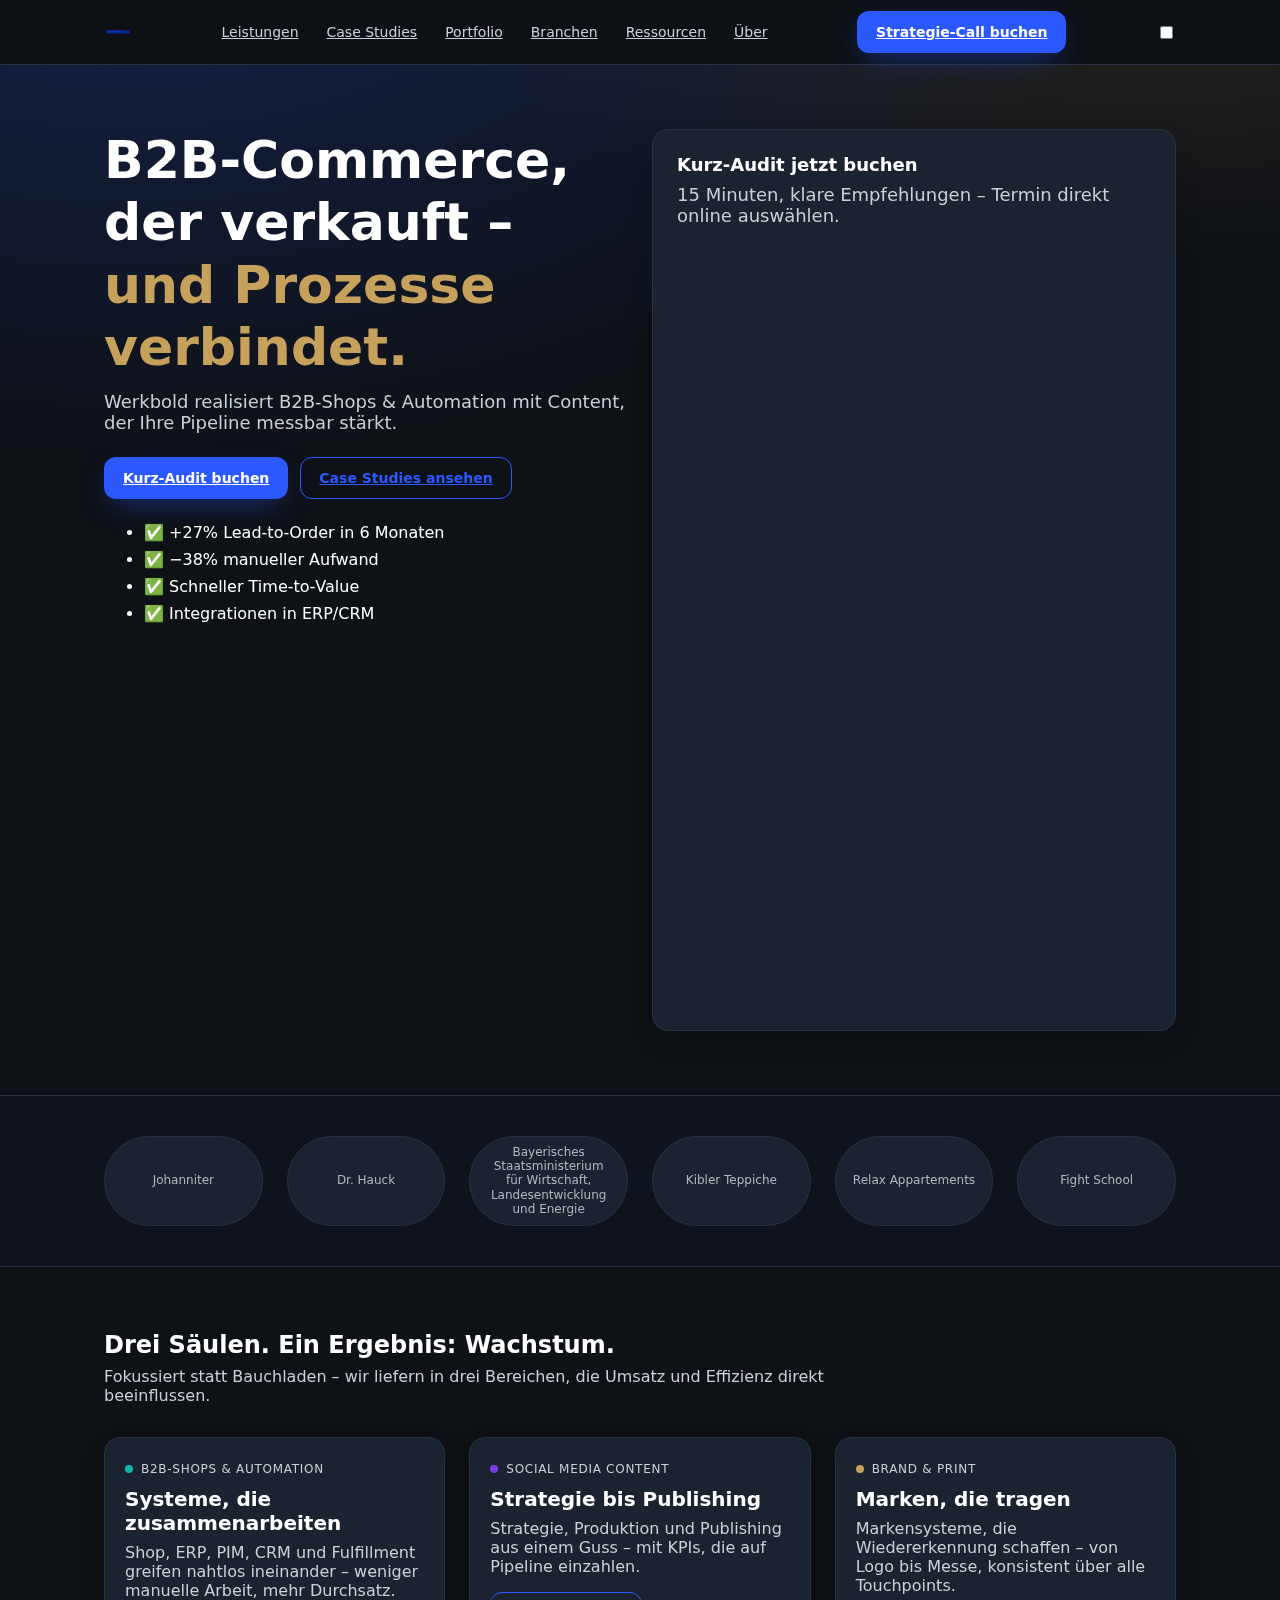
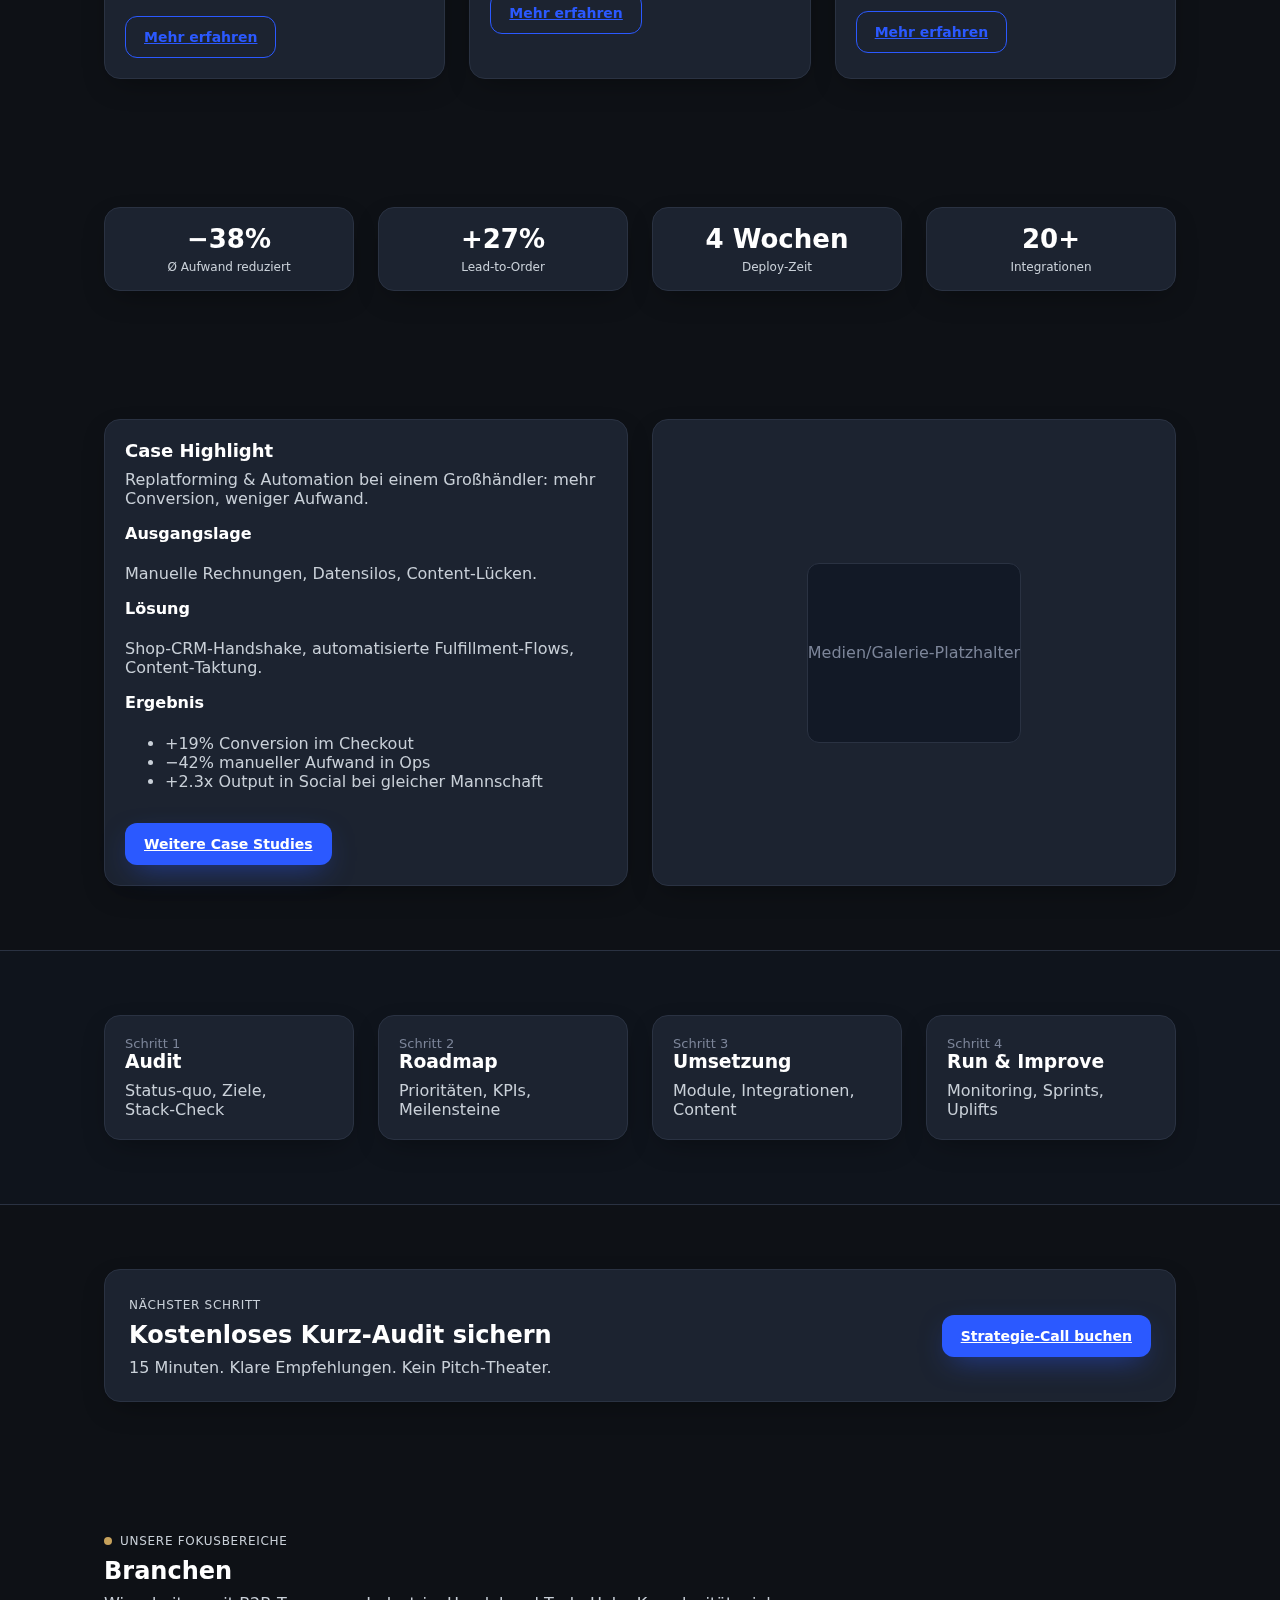
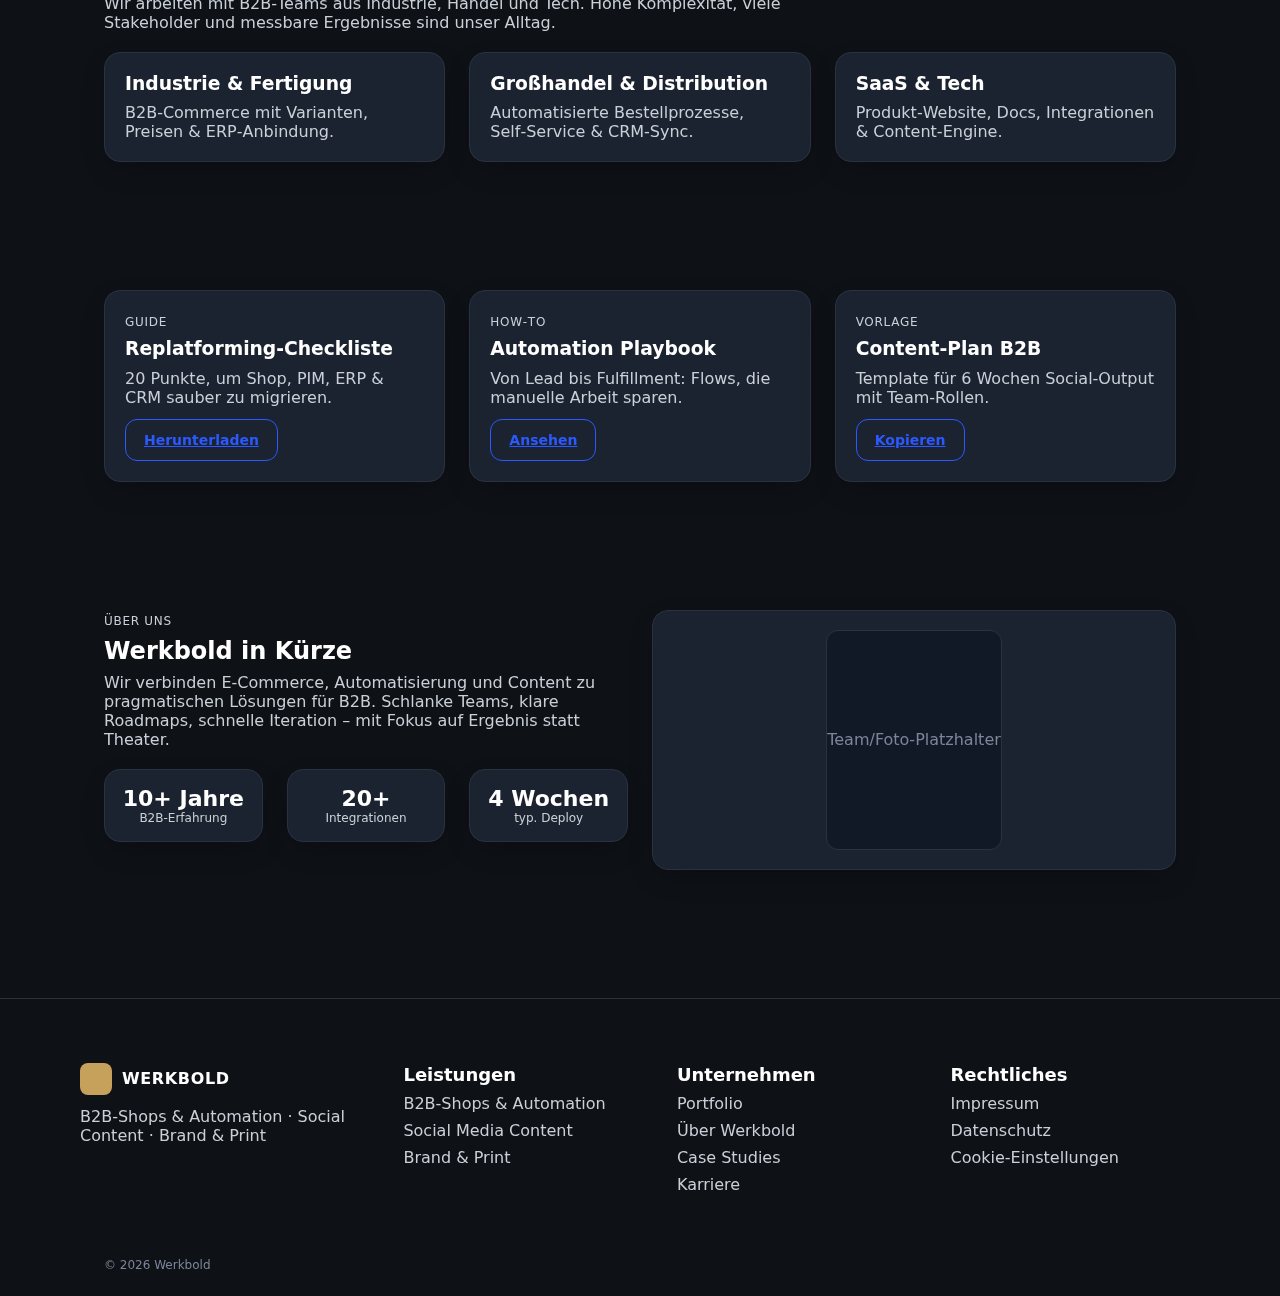
<file: index.html>
<!doctype html>
<html lang="de">
<head>
  <meta charset="utf-8">
  <meta name="viewport" content="width=device-width, initial-scale=1">
  <title>WERKBOLD — B2B‑Commerce, Automation & Content</title>
  <meta name="description" content="Werkbold realisiert B2B‑Shops, Automation und Content für anspruchsvolle B2B‑Teams.">
  <meta name="theme-color" content="#0E1116">
  <link rel="stylesheet" href="styles.css">
</head>
<body>
  <a class="skip-link" href="#main">Zum Inhalt springen</a>

  <!-- Header -->
  <header class="header">
    <div class="container nav">
      <div class="brand">
        <img class="brand-logo" src="assets/WERKBOLD-Logo.png" alt="WERKBOLD">

      
      </div>

      <nav class="nav-links" aria-label="Hauptnavigation">
        <a href="#leistungen">Leistungen</a>
        <a href="#cases">Case Studies</a>
        <a href="portfolio.html">Portfolio</a>
        <a href="#branchen">Branchen</a>
        <a href="#ressourcen">Ressourcen</a>
        <a href="#ueber">Über</a>
      </nav>

      <div class="nav-cta">
        <a class="btn btn-primary" href="#kalender" data-cal="true" target="_blank" rel="noopener">Strategie‑Call buchen</a>
      </div>

      <!-- Mobile -->
      <label class="burger" for="nav-toggle" aria-label="Menü öffnen" aria-controls="mobile-menu" aria-expanded="false">
        <span></span><span></span><span></span>
      </label>
      <input type="checkbox" id="nav-toggle" aria-hidden="true">
    </div>
    <div id="mobile-menu" class="mobile-menu">
      <div class="container">
        <a href="#leistungen">Leistungen</a>
        <a href="#cases">Case Studies</a>
        <a href="portfolio.html">Portfolio</a>
        <a href="#branchen">Branchen</a>
        <a href="#ressourcen">Ressourcen</a>
        <a href="#ueber">Über</a>
        <div class="mobile-actions">
          <a class="btn btn-primary" href="#kalender" data-cal="true" target="_blank" rel="noopener">Strategie‑Call buchen</a>
        </div>
      </div>
    </div>
  </header>

  <main id="main">
    <!-- Hero -->
    <section class="hero section">
      <div class="container grid grid-2">
        <div>
          <h1>B2B‑Commerce, der verkauft – <span style="color:var(--accent)">und Prozesse verbindet.</span></h1>
          <p style="margin-top:12px">Werkbold realisiert B2B‑Shops & Automation mit Content, der Ihre Pipeline messbar stärkt.</p>
          <div style="margin-top:24px;display:flex;gap:12px;flex-wrap:wrap">
            <a class="btn btn-primary" href="#kalender" data-cal="true" target="_blank" rel="noopener">Kurz‑Audit buchen</a>
            <a class="btn btn-ghost" href="#cases">Case Studies ansehen</a>
          </div>
          <ul style="margin-top:24px;display:grid;gap:8px;grid-template-columns:1fr">
            <li>✅ +27% Lead‑to‑Order in 6 Monaten</li>
            <li>✅ −38% manueller Aufwand</li>
            <li>✅ Schneller Time‑to‑Value</li>
            <li>✅ Integrationen in ERP/CRM</li>
          </ul>
        </div>
        
<div class="card hero-card" id="kalender"><h3 style="font-size:18px;font-weight:700">Kurz‑Audit jetzt buchen</h3><p class="subtitle">15 Minuten, klare Empfehlungen – Termin direkt online auswählen.</p><div style="margin-top:16px;overflow:hidden"><iframe title="Calendly Kurz‑Audit" src="https://calendly.com/daniel-maier-black-beetle/30min?hide_event_type_details=1&primary_color=2B59FF&locale=de" style="width:100%;height:760px;border:0;"></iframe></div></div></div></section>

    <!-- Trust bar -->
    <section class="trust section-sm">
      <div class="container grid" style="grid-template-columns:repeat(6,1fr)">
        <div class="logo-pill">Johanniter</div>
        <div class="logo-pill">Dr. Hauck</div>
        <div class="logo-pill">Bayerisches Staatsministerium für Wirtschaft, Landesentwicklung und Energie</div>
        <div class="logo-pill">Kibler Teppiche</div>
        <div class="logo-pill">Relax Appartements</div>
        <div class="logo-pill">Fight School</div>
      </div>
    </section>

    <!-- Drei Säulen -->
    <section id="leistungen" class="section">
      <div class="container">
        <h2 class="h2">Drei Säulen. Ein Ergebnis: Wachstum.</h2>
        <p class="subtitle">Fokussiert statt Bauchladen – wir liefern in drei Bereichen, die Umsatz und Effizienz direkt beeinflussen.</p>
        <div class="grid grid-3" style="margin-top:32px">
          <article class="card pillar" style="padding:20px">
            <div class="badge"><span class="dot dot-teal"></span><span>B2B‑Shops & Automation</span></div>
            <h3 style="margin-top:10px">Systeme, die zusammenarbeiten</h3>
            <p style="margin-top:8px">Shop, ERP, PIM, CRM und Fulfillment greifen nahtlos ineinander – weniger manuelle Arbeit, mehr Durchsatz.</p>
            <a class="btn btn-ghost" style="margin-top:16px" href="b2b-shops-automation.html">Mehr erfahren</a>
          </article>
          <article class="card pillar" style="padding:20px">
            <div class="badge"><span class="dot dot-violet"></span><span>Social Media Content</span></div>
            <h3 style="margin-top:10px">Strategie bis Publishing</h3>
            <p style="margin-top:8px">Strategie, Produktion und Publishing aus einem Guss – mit KPIs, die auf Pipeline einzahlen.</p>
            <a class="btn btn-ghost" style="margin-top:16px" href="social-media-content.html">Mehr erfahren</a>
          </article>
          <article class="card pillar" style="padding:20px">
            <div class="badge"><span class="dot dot-brass"></span><span>Brand & Print</span></div>
            <h3 style="margin-top:10px">Marken, die tragen</h3>
            <p style="margin-top:8px">Markensysteme, die Wiedererkennung schaffen – von Logo bis Messe, konsistent über alle Touchpoints.</p>
            <a class="btn btn-ghost" style="margin-top:16px" href="brand-und-print.html">Mehr erfahren</a>
          </article>
        </div>
      </div>
    </section>

    <!-- KPI Bar -->
    <section class="section">
      <div class="container kpi grid grid-4" style="grid-template-columns:repeat(4,1fr)">
        <div class="card">
          <div class="value">−38%</div>
          <div class="label">Ø Aufwand reduziert</div>
        </div>
        <div class="card">
          <div class="value">+27%</div>
          <div class="label">Lead‑to‑Order</div>
        </div>
        <div class="card">
          <div class="value">4 Wochen</div>
          <div class="label">Deploy‑Zeit</div>
        </div>
        <div class="card">
          <div class="value">20+</div>
          <div class="label">Integrationen</div>
        </div>
      </div>
    </section>

    <!-- Case Highlight -->
    <section id="cases" class="section">
      <div class="container grid grid-2">
        <div class="card" style="padding:20px">
          <h3 style="font-size:18px">Case Highlight</h3>
          <p class="subtitle">Replatforming & Automation bei einem Großhändler: mehr Conversion, weniger Aufwand.</p>
          <h4 style="margin-top:16px">Ausgangslage</h4>
          <p class="subtitle">Manuelle Rechnungen, Datensilos, Content‑Lücken.</p>
          <h4 style="margin-top:16px">Lösung</h4>
          <p class="subtitle">Shop‑CRM‑Handshake, automatisierte Fulfillment‑Flows, Content‑Taktung.</p>
          <h4 style="margin-top:16px">Ergebnis</h4>
          <ul class="subtitle" style="margin-top:8px">
            <li>+19% Conversion im Checkout</li>
            <li>−42% manueller Aufwand in Ops</li>
            <li>+2.3x Output in Social bei gleicher Mannschaft</li>
          </ul>
          <a class="btn btn-primary" style="margin-top:16px" href="portfolio.html">Weitere Case Studies</a>
        </div>
        <div class="card center" style="min-height:220px">
          <div class="container center" style="height:100%">
            <div style="width:100%;height:180px;border-radius:12px;border:1px solid var(--border);background:#121926;color:#7C8599;display:flex;align-items:center;justify-content:center">
              Medien/Galerie‑Platzhalter
            </div>
          </div>
        </div>
      </div>
    </section>

    <!-- Prozess -->
    <section class="band section">
      <div class="container grid grid-4" style="grid-template-columns:repeat(4,1fr)">
        <div class="card step" style="padding:20px">
          <div class="kicker">Schritt 1</div>
          <h3>Audit</h3>
          <p class="subtitle">Status‑quo, Ziele, Stack‑Check</p>
        </div>
        <div class="card step" style="padding:20px">
          <div class="kicker">Schritt 2</div>
          <h3>Roadmap</h3>
          <p class="subtitle">Prioritäten, KPIs, Meilensteine</p>
        </div>
        <div class="card step" style="padding:20px">
          <div class="kicker">Schritt 3</div>
          <h3>Umsetzung</h3>
          <p class="subtitle">Module, Integrationen, Content</p>
        </div>
        <div class="card step" style="padding:20px">
          <div class="kicker">Schritt 4</div>
          <h3>Run & Improve</h3>
          <p class="subtitle">Monitoring, Sprints, Uplifts</p>
        </div>
      </div>
    </section>

    <!-- CTA Band / Kontakt -->
    <section id="kontakt" class="section">
      <div class="container">
        <div class="card" style="padding:24px;display:flex;gap:20px;flex-wrap:wrap;align-items:center;justify-content:space-between">
          <div>
            <div class="badge" style="color:var(--text-muted)">Nächster Schritt</div>
            <h2 style="margin-top:8px">Kostenloses Kurz‑Audit sichern</h2>
            <p class="subtitle">15 Minuten. Klare Empfehlungen. Kein Pitch‑Theater.</p>
          </div>
          <a class="btn btn-primary" href="#kalender" data-cal="true" target="_blank" rel="noopener">Strategie‑Call buchen</a>
        </div>

        
      </div>
    </section>

    <!-- Branchen -->
    <section id="branchen" class="section">
      <div class="container">
        <div class="badge"><span class="dot dot-brass"></span>Unsere Fokusbereiche</div>
        <h2 style="margin-top:8px">Branchen</h2>
        <p class="subtitle">Wir arbeiten mit B2B‑Teams aus Industrie, Handel und Tech. Hohe Komplexität, viele Stakeholder und messbare Ergebnisse sind unser Alltag.</p>
        <div class="grid grid-3" style="margin-top:20px">
          <div class="card" style="padding:20px">
            <h3>Industrie & Fertigung</h3>
            <p class="subtitle">B2B‑Commerce mit Varianten, Preisen & ERP‑Anbindung.</p>
          </div>
          <div class="card" style="padding:20px">
            <h3>Großhandel & Distribution</h3>
            <p class="subtitle">Automatisierte Bestellprozesse, Self‑Service & CRM‑Sync.</p>
          </div>
          <div class="card" style="padding:20px">
            <h3>SaaS & Tech</h3>
            <p class="subtitle">Produkt‑Website, Docs, Integrationen & Content‑Engine.</p>
          </div>
        </div>
      </div>
    </section>

    <!-- Ressourcen -->
    <section id="ressourcen" class="section">
      <div class="container grid grid-3">
        <div class="card" style="padding:20px">
          <div class="badge">Guide</div>
          <h3 style="margin-top:8px">Replatforming‑Checkliste</h3>
          <p class="subtitle">20 Punkte, um Shop, PIM, ERP & CRM sauber zu migrieren.</p>
          <a class="btn btn-ghost" style="margin-top:12px" href="#">Herunterladen</a>
        </div>
        <div class="card" style="padding:20px">
          <div class="badge">How‑To</div>
          <h3 style="margin-top:8px">Automation Playbook</h3>
          <p class="subtitle">Von Lead bis Fulfillment: Flows, die manuelle Arbeit sparen.</p>
          <a class="btn btn-ghost" style="margin-top:12px" href="#">Ansehen</a>
        </div>
        <div class="card" style="padding:20px">
          <div class="badge">Vorlage</div>
          <h3 style="margin-top:8px">Content‑Plan B2B</h3>
          <p class="subtitle">Template für 6 Wochen Social‑Output mit Team‑Rollen.</p>
          <a class="btn btn-ghost" style="margin-top:12px" href="#">Kopieren</a>
        </div>
      </div>
    </section>

    <!-- Über -->
    <section id="ueber" class="section">
      <div class="container grid grid-2">
        <div>
          <div class="badge">Über uns</div>
          <h2 style="margin-top:8px">Werkbold in Kürze</h2>
          <p class="subtitle">Wir verbinden E‑Commerce, Automatisierung und Content zu pragmatischen Lösungen für B2B. Schlanke Teams, klare Roadmaps, schnelle Iteration – mit Fokus auf Ergebnis statt Theater.</p>
          <div class="grid grid-3" style="margin-top:20px">
            <div class="card" style="padding:16px;text-align:center">
              <div class="value" style="font-weight:900;font-size:22px">10+ Jahre</div>
              <div class="label" style="font-size:12px;color:var(--text-muted)">B2B‑Erfahrung</div>
            </div>
            <div class="card" style="padding:16px;text-align:center">
              <div class="value" style="font-weight:900;font-size:22px">20+</div>
              <div class="label" style="font-size:12px;color:var(--text-muted)">Integrationen</div>
            </div>
            <div class="card" style="padding:16px;text-align:center">
              <div class="value" style="font-weight:900;font-size:22px">4 Wochen</div>
              <div class="label" style="font-size:12px;color:var(--text-muted)">typ. Deploy</div>
            </div>
          </div>
        </div>
        <div class="card center" style="min-height:260px">
          <div class="container center" style="height:100%">
            <div style="width:100%;height:220px;border-radius:12px;border:1px solid var(--border);background:#121926;color:#7C8599;display:flex;align-items:center;justify-content:center">
              Team/Foto‑Platzhalter
            </div>
          </div>
        </div>
      </div>
    </section>
  </main>

  <footer>
    <div class="container section grid" style="grid-template-columns:1.2fr 1fr 1fr 1fr">
      <div>
        <div class="brand">
          <div class="brand-mark" aria-hidden="true"></div>
          <span>WERKBOLD</span>
        </div>
        <p class="subtitle" style="margin-top:12px">B2B‑Shops & Automation · Social Content · Brand & Print</p>
      </div>
      <div>
        <h4>Leistungen</h4>
        <div class="subtitle" style="margin-top:8px;display:grid;gap:8px">
          <a href="b2b-shops-automation.html">B2B‑Shops & Automation</a>
          <a href="social-media-content.html">Social Media Content</a>
          <a href="brand-und-print.html">Brand & Print</a>
        </div>
      </div>
      <div>
        <h4>Unternehmen</h4>
        <div class="subtitle" style="margin-top:8px;display:grid;gap:8px">
          <a href="portfolio.html">Portfolio</a>
          <a href="#ueber">Über Werkbold</a>
          <a href="#cases">Case Studies</a>
          <a href="#">Karriere</a>
        </div>
      </div>
      <div>
        <h4>Rechtliches</h4>
        <div class="subtitle" style="margin-top:8px;display:grid;gap:8px">
          <a href="impressum.html">Impressum</a>
          <a href="datenschutz.html">Datenschutz</a>
          <a href="#">Cookie‑Einstellungen</a>
        </div>
      </div>
    </div>
    <div class="container footer-bottom">© <span id="year"></span> Werkbold</div>
    <script>document.getElementById('year').textContent = new Date().getFullYear()</script>
  </footer>
</body>
</html>
</file>
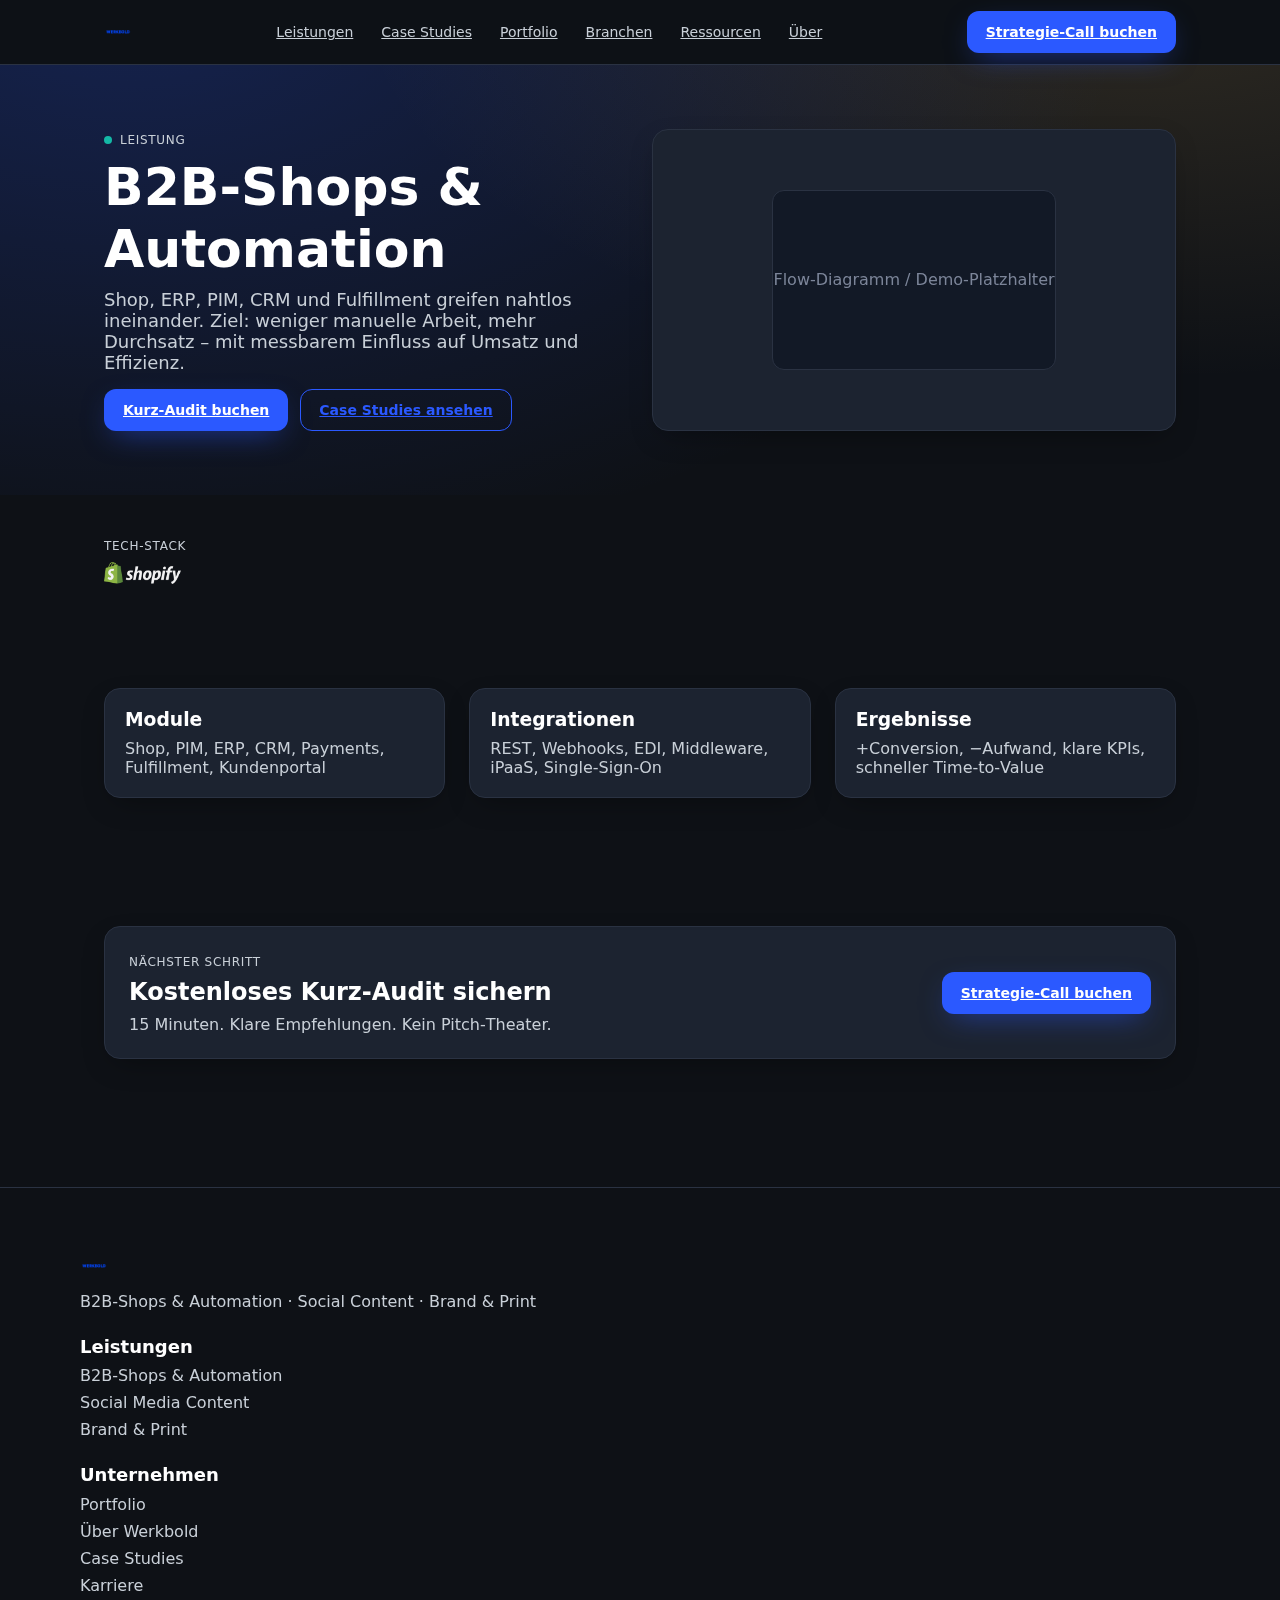
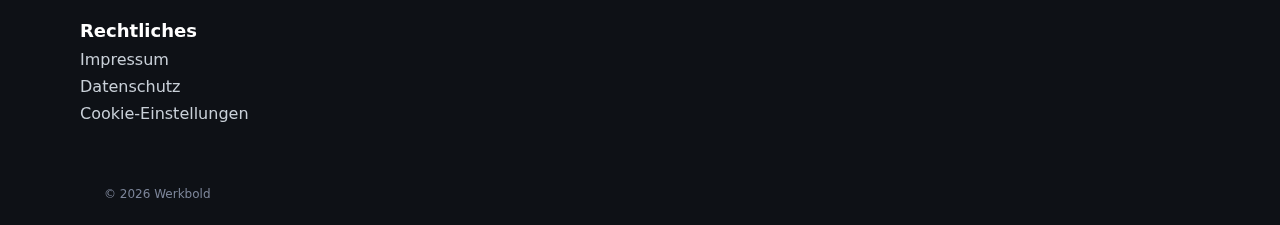
<file: b2b-shops-automation.html>
<!doctype html>
<html lang="de">
<head>
  <meta charset="utf-8">
  <meta name="viewport" content="width=device-width, initial-scale=1">
  <title>WERKBOLD — B2B‑Shops & Automation</title>
  <meta name="description" content="B2B‑Commerce: Shops, ERP, PIM, CRM & Fulfillment integriert – weniger manuelle Arbeit, mehr Durchsatz.">
  <meta name="theme-color" content="#0E1116">
  <link rel="stylesheet" href="styles.css">
  <link rel="prefetch" href="index.html">
</head>
<body>
  <a class="skip-link" href="#main">Zum Inhalt springen</a>

  <header class="header">
    <div class="container nav">
      <a class="brand" href="index.html" aria-label="Zur Startseite">
        <img class="brand-logo" src="assets/WERKBOLD-Logo.png" alt="WERKBOLD" loading="eager">
      </a>
      <nav class="nav-links" aria-label="Hauptnavigation">
        <a href="index.html#leistungen">Leistungen</a>
        <a href="index.html#cases">Case Studies</a>
        <a href="portfolio.html">Portfolio</a>
        <a href="index.html#branchen">Branchen</a>
        <a href="index.html#ressourcen">Ressourcen</a>
        <a href="index.html#ueber">Über</a>
      </nav>
      <div class="nav-cta">
        <a class="btn btn-primary" href="index.html#kalender" target="_self" rel="noopener">Strategie‑Call buchen</a>
      </div>
      <button type="button" class="burger" aria-label="Menü öffnen" aria-controls="mobile-menu" aria-expanded="false">
        <span></span><span></span><span></span>
      </button>
    </div>
    <div id="mobile-menu" class="mobile-menu" aria-hidden="true">
      <div class="container">
        <div class="mobile-group">
          <p class="mobile-group-title">Seiten</p>
          <nav class="mobile-links" aria-label="Seiten">
            <a href="index.html">Startseite</a>
            <a href="portfolio.html">Portfolio</a>
            <a href="b2b-shops-automation.html">B2B‑Shops & Automation</a>
            <a href="social-media-content.html">Social Media Content</a>
            <a href="brand-und-print.html">Brand & Print</a>
            <a href="impressum.html">Impressum</a>
            <a href="datenschutz.html">Datenschutz</a>
          </nav>
        </div>
        <div class="mobile-group">
          <p class="mobile-group-title">Abschnitte</p>
          <nav class="mobile-links" aria-label="Abschnitte der Startseite">
            <a href="index.html#leistungen">Leistungen</a>
            <a href="index.html#cases">Case Studies</a>
            <a href="index.html#branchen">Branchen</a>
            <a href="index.html#ressourcen">Ressourcen</a>
            <a href="index.html#ueber">Über</a>
          </nav>
        </div>
        <div class="mobile-actions">
          <a class="btn btn-primary" href="index.html#kalender" rel="noopener">Strategie‑Call buchen</a>
        </div>
      </div>
    </div>
  </header>

  <main id="main">
    <section class="hero section">
      <div class="container grid grid-2">
        <div>
          <div class="badge"><span class="dot dot-teal"></span><span>Leistung</span></div>
          <h1 style="margin-top:8px">B2B‑Shops & Automation</h1>
          <p class="subtitle">Shop, ERP, PIM, CRM und Fulfillment greifen nahtlos ineinander. Ziel: weniger manuelle Arbeit, mehr Durchsatz – mit messbarem Einfluss auf Umsatz und Effizienz.</p>
          <div style="margin-top:16px;display:flex;gap:12px;flex-wrap:wrap">
            <a class="btn btn-primary" href="index.html#kalender">Kurz‑Audit buchen</a>
            <a class="btn btn-ghost" href="index.html#cases">Case Studies ansehen</a>
          </div>
        </div>
        <div class="card center" style="min-height:220px">
          <div class="container center" style="height:100%">
            <div style="width:100%;height:180px;border-radius:12px;border:1px solid var(--border);background:#121926;color:#7C8599;display:flex;align-items:center;justify-content:center">Flow‑Diagramm / Demo‑Platzhalter</div>
          </div>
        </div>
      </div>
  </section>

    <!-- Tech-Stack / Partner -->
    <section class="section-sm">
      <div class="container">
        <div class="badge">Tech‑Stack</div>
        <div class="tech-badges" style="margin-top:8px">
          <img src="assets/shopify_logo_white.png" alt="Shopify" loading="lazy">
        </div>
      </div>
    </section>

    <section class="section">
      <div class="container grid grid-3">
        <div class="card" style="padding:20px">
          <h3>Module</h3>
          <p class="subtitle">Shop, PIM, ERP, CRM, Payments, Fulfillment, Kundenportal</p>
        </div>
        <div class="card" style="padding:20px">
          <h3>Integrationen</h3>
          <p class="subtitle">REST, Webhooks, EDI, Middleware, iPaaS, Single‑Sign‑On</p>
        </div>
        <div class="card" style="padding:20px">
          <h3>Ergebnisse</h3>
          <p class="subtitle">+Conversion, −Aufwand, klare KPIs, schneller Time‑to‑Value</p>
        </div>
      </div>
    </section>

    <section class="section">
      <div class="container">
        <div class="card" style="padding:24px;display:flex;gap:20px;flex-wrap:wrap;align-items:center;justify-content:space-between">
          <div>
            <div class="badge" style="color:var(--text-muted)">Nächster Schritt</div>
            <h2 style="margin-top:8px">Kostenloses Kurz‑Audit sichern</h2>
            <p class="subtitle">15 Minuten. Klare Empfehlungen. Kein Pitch‑Theater.</p>
          </div>
          <a class="btn btn-primary" href="index.html#kalender">Strategie‑Call buchen</a>
        </div>
      </div>
    </section>
  </main>

  <footer>
    <div class="container section grid footer-grid">
      <div>
        <a class="brand" href="index.html" aria-label="Zur Startseite">
          <img class="brand-logo" src="assets/WERKBOLD-Logo.png" alt="WERKBOLD" loading="lazy">
        </a>
        <p class="subtitle" style="margin-top:12px">B2B‑Shops & Automation · Social Content · Brand & Print</p>
      </div>
      <div>
        <h4>Leistungen</h4>
        <div class="subtitle" style="margin-top:8px;display:grid;gap:8px">
          <a href="b2b-shops-automation.html">B2B‑Shops & Automation</a>
          <a href="social-media-content.html">Social Media Content</a>
          <a href="brand-und-print.html">Brand & Print</a>
        </div>
      </div>
      <div>
        <h4>Unternehmen</h4>
        <div class="subtitle" style="margin-top:8px;display:grid;gap:8px">
          <a href="portfolio.html">Portfolio</a>
          <a href="index.html#ueber">Über Werkbold</a>
          <a href="index.html#cases">Case Studies</a>
          <a href="#">Karriere</a>
        </div>
      </div>
      <div>
        <h4>Rechtliches</h4>
        <div class="subtitle" style="margin-top:8px;display:grid;gap:8px">
          <a href="impressum.html">Impressum</a>
          <a href="datenschutz.html">Datenschutz</a>
          <a href="#">Cookie‑Einstellungen</a>
        </div>
      </div>
    </div>
    <div class="container footer-bottom">© <span id="year"></span> Werkbold</div>
    <script>
      (function(){
        const yearEl = document.getElementById('year');
        if(yearEl){
          yearEl.textContent = new Date().getFullYear();
        }

        const mobileMenu = document.getElementById('mobile-menu');
        const burger = document.querySelector('.burger');
        if(!mobileMenu || !burger){
          return;
        }

        let isOpen = false;
        const setState = (open) => {
          isOpen = open;
          document.body.classList.toggle('nav-open', open);
          burger.setAttribute('aria-expanded', String(open));
          mobileMenu.setAttribute('aria-hidden', String(!open));
        };

        burger.addEventListener('click', () => {
          setState(!isOpen);
        });

        document.addEventListener('keydown', (event) => {
          if(event.key === 'Escape' && isOpen){
            setState(false);
          }
        });

        mobileMenu.querySelectorAll('a').forEach(link => {
          link.addEventListener('click', () => {
            setState(false);
          });
        });

        const mediaQuery = window.matchMedia('(min-width: 768px)');
        const handleBreakpoint = (event) => {
          if(event.matches){
            setState(false);
          }
        };
        if(mediaQuery.addEventListener){
          mediaQuery.addEventListener('change', handleBreakpoint);
        } else if(mediaQuery.addListener){
          mediaQuery.addListener(handleBreakpoint);
        }

        setState(false);
      })();
    </script>
  </footer>
</body>
</html>
</file>
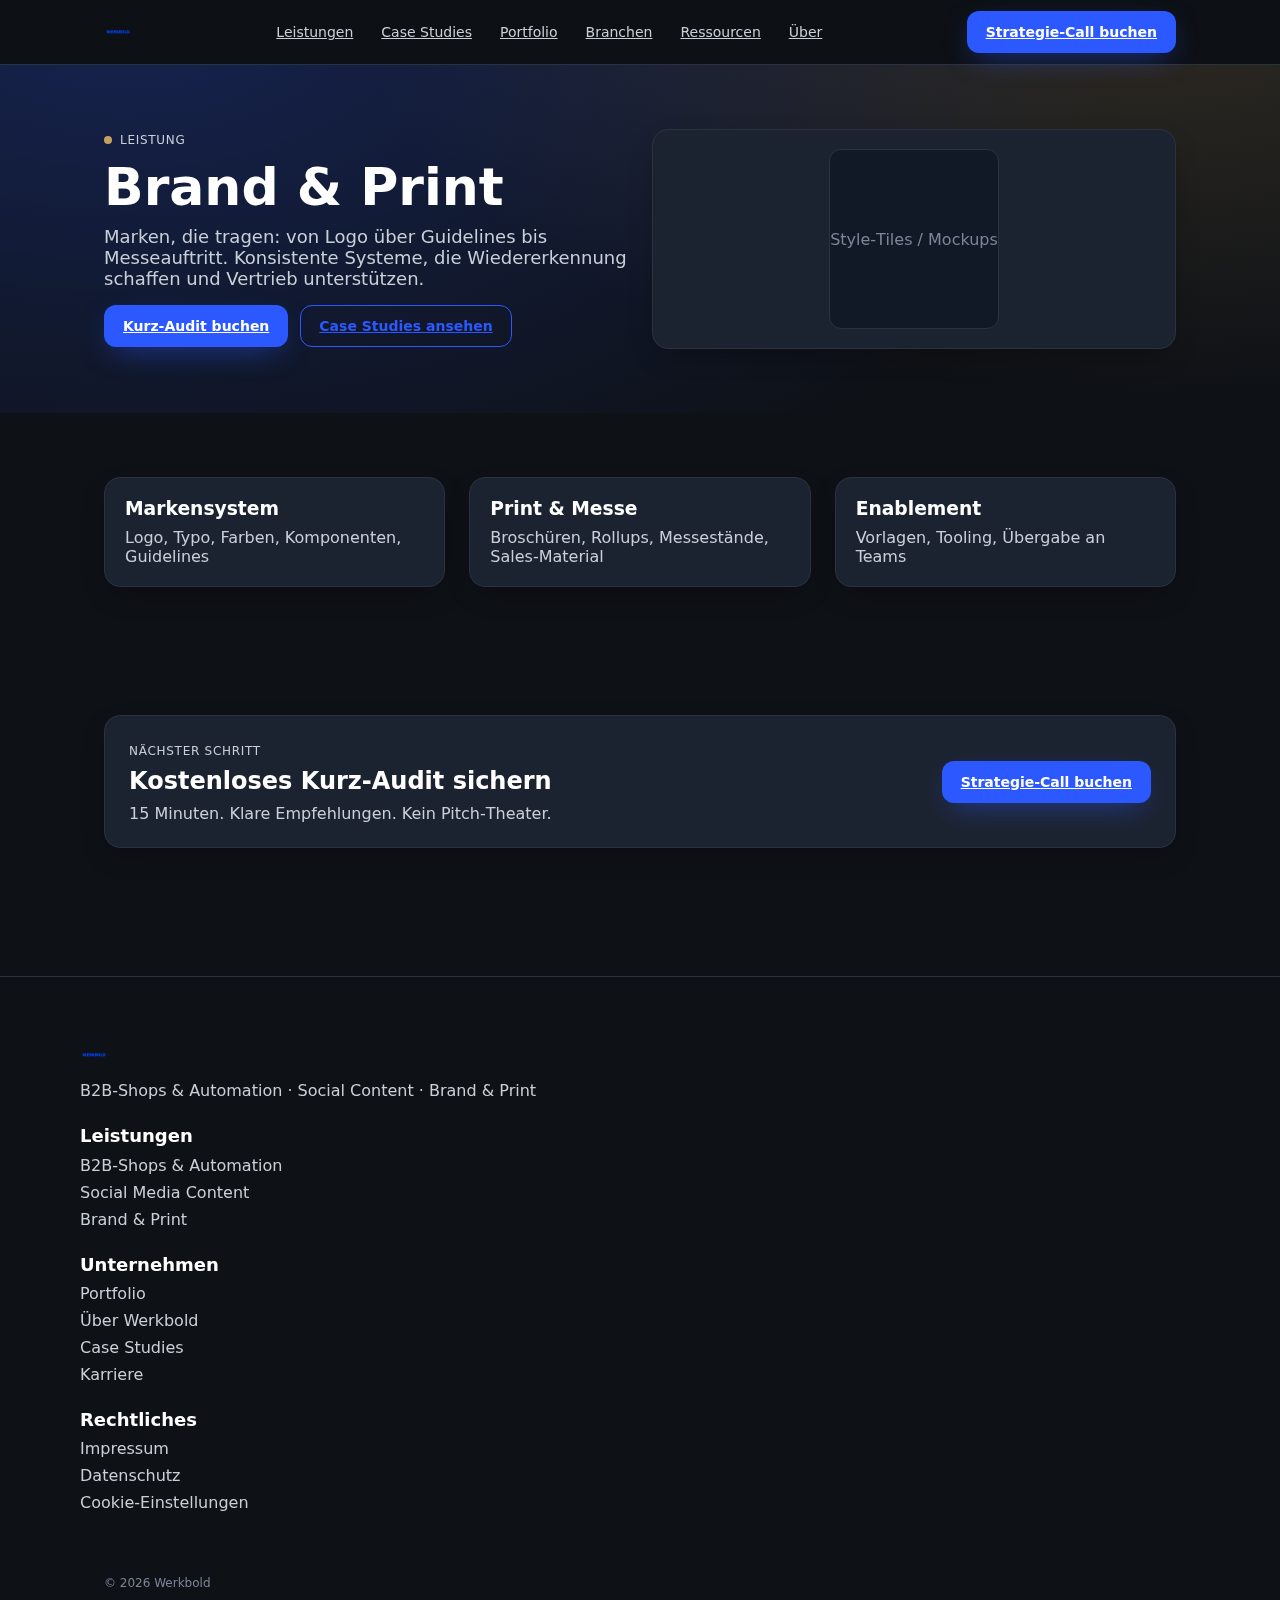
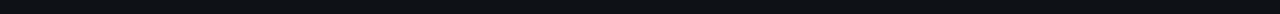
<file: brand-und-print.html>
<!doctype html>
<html lang="de">
<head>
  <meta charset="utf-8">
  <meta name="viewport" content="width=device-width, initial-scale=1">
  <title>WERKBOLD — Brand & Print</title>
  <meta name="description" content="Markensysteme, die Wiedererkennung schaffen – von Logo bis Messe, konsistent über alle Touchpoints.">
  <meta name="theme-color" content="#0E1116">
  <link rel="stylesheet" href="styles.css">
  <link rel="prefetch" href="index.html">
</head>
<body>
  <a class="skip-link" href="#main">Zum Inhalt springen</a>

  <header class="header">
    <div class="container nav">
      <a class="brand" href="index.html" aria-label="Zur Startseite">
        <img class="brand-logo" src="assets/WERKBOLD-Logo.png" alt="WERKBOLD" loading="eager">
      </a>
      <nav class="nav-links" aria-label="Hauptnavigation">
        <a href="index.html#leistungen">Leistungen</a>
        <a href="index.html#cases">Case Studies</a>
        <a href="portfolio.html">Portfolio</a>
        <a href="index.html#branchen">Branchen</a>
        <a href="index.html#ressourcen">Ressourcen</a>
        <a href="index.html#ueber">Über</a>
      </nav>
      <div class="nav-cta">
        <a class="btn btn-primary" href="index.html#kalender" target="_self" rel="noopener">Strategie‑Call buchen</a>
      </div>
      <button type="button" class="burger" aria-label="Menü öffnen" aria-controls="mobile-menu" aria-expanded="false">
        <span></span><span></span><span></span>
      </button>
    </div>
    <div id="mobile-menu" class="mobile-menu" aria-hidden="true">
      <div class="container">
        <div class="mobile-group">
          <p class="mobile-group-title">Seiten</p>
          <nav class="mobile-links" aria-label="Seiten">
            <a href="index.html">Startseite</a>
            <a href="portfolio.html">Portfolio</a>
            <a href="b2b-shops-automation.html">B2B‑Shops & Automation</a>
            <a href="social-media-content.html">Social Media Content</a>
            <a href="brand-und-print.html">Brand & Print</a>
            <a href="impressum.html">Impressum</a>
            <a href="datenschutz.html">Datenschutz</a>
          </nav>
        </div>
        <div class="mobile-group">
          <p class="mobile-group-title">Abschnitte</p>
          <nav class="mobile-links" aria-label="Abschnitte der Startseite">
            <a href="index.html#leistungen">Leistungen</a>
            <a href="index.html#cases">Case Studies</a>
            <a href="index.html#branchen">Branchen</a>
            <a href="index.html#ressourcen">Ressourcen</a>
            <a href="index.html#ueber">Über</a>
          </nav>
        </div>
        <div class="mobile-actions">
          <a class="btn btn-primary" href="index.html#kalender" rel="noopener">Strategie‑Call buchen</a>
        </div>
      </div>
    </div>
  </header>

  <main id="main">
    <section class="hero section">
      <div class="container grid grid-2">
        <div>
          <div class="badge"><span class="dot dot-brass"></span><span>Leistung</span></div>
          <h1 style="margin-top:8px">Brand & Print</h1>
          <p class="subtitle">Marken, die tragen: von Logo über Guidelines bis Messeauftritt. Konsistente Systeme, die Wiedererkennung schaffen und Vertrieb unterstützen.</p>
          <div style="margin-top:16px;display:flex;gap:12px;flex-wrap:wrap">
            <a class="btn btn-primary" href="index.html#kalender">Kurz‑Audit buchen</a>
            <a class="btn btn-ghost" href="index.html#cases">Case Studies ansehen</a>
          </div>
        </div>
        <div class="card center" style="min-height:220px">
          <div class="container center" style="height:100%">
            <div style="width:100%;height:180px;border-radius:12px;border:1px solid var(--border);background:#121926;color:#7C8599;display:flex;align-items:center;justify-content:center">Style‑Tiles / Mockups</div>
          </div>
        </div>
      </div>
    </section>

    <section class="section">
      <div class="container grid grid-3">
        <div class="card" style="padding:20px">
          <h3>Markensystem</h3>
          <p class="subtitle">Logo, Typo, Farben, Komponenten, Guidelines</p>
        </div>
        <div class="card" style="padding:20px">
          <h3>Print & Messe</h3>
          <p class="subtitle">Broschüren, Rollups, Messestände, Sales‑Material</p>
        </div>
        <div class="card" style="padding:20px">
          <h3>Enablement</h3>
          <p class="subtitle">Vorlagen, Tooling, Übergabe an Teams</p>
        </div>
      </div>
    </section>

    <section class="section">
      <div class="container">
        <div class="card" style="padding:24px;display:flex;gap:20px;flex-wrap:wrap;align-items:center;justify-content:space-between">
          <div>
            <div class="badge" style="color:var(--text-muted)">Nächster Schritt</div>
            <h2 style="margin-top:8px">Kostenloses Kurz‑Audit sichern</h2>
            <p class="subtitle">15 Minuten. Klare Empfehlungen. Kein Pitch‑Theater.</p>
          </div>
          <a class="btn btn-primary" href="index.html#kalender">Strategie‑Call buchen</a>
        </div>
      </div>
    </section>
  </main>

  <footer>
    <div class="container section grid footer-grid">
      <div>
        <a class="brand" href="index.html" aria-label="Zur Startseite">
          <img class="brand-logo" src="assets/WERKBOLD-Logo.png" alt="WERKBOLD" loading="lazy">
        </a>
        <p class="subtitle" style="margin-top:12px">B2B‑Shops & Automation · Social Content · Brand & Print</p>
      </div>
      <div>
        <h4>Leistungen</h4>
        <div class="subtitle" style="margin-top:8px;display:grid;gap:8px">
          <a href="b2b-shops-automation.html">B2B‑Shops & Automation</a>
          <a href="social-media-content.html">Social Media Content</a>
          <a href="brand-und-print.html">Brand & Print</a>
        </div>
      </div>
      <div>
        <h4>Unternehmen</h4>
        <div class="subtitle" style="margin-top:8px;display:grid;gap:8px">
          <a href="portfolio.html">Portfolio</a>
          <a href="index.html#ueber">Über Werkbold</a>
          <a href="index.html#cases">Case Studies</a>
          <a href="#">Karriere</a>
        </div>
      </div>
      <div>
        <h4>Rechtliches</h4>
        <div class="subtitle" style="margin-top:8px;display:grid;gap:8px">
          <a href="impressum.html">Impressum</a>
          <a href="datenschutz.html">Datenschutz</a>
          <a href="#">Cookie‑Einstellungen</a>
        </div>
      </div>
    </div>
    <div class="container footer-bottom">© <span id="year"></span> Werkbold</div>
    <script>
      (function(){
        const yearEl = document.getElementById('year');
        if(yearEl){
          yearEl.textContent = new Date().getFullYear();
        }

        const mobileMenu = document.getElementById('mobile-menu');
        const burger = document.querySelector('.burger');
        if(!mobileMenu || !burger){
          return;
        }

        let isOpen = false;
        const setState = (open) => {
          isOpen = open;
          document.body.classList.toggle('nav-open', open);
          burger.setAttribute('aria-expanded', String(open));
          mobileMenu.setAttribute('aria-hidden', String(!open));
        };

        burger.addEventListener('click', () => {
          setState(!isOpen);
        });

        document.addEventListener('keydown', (event) => {
          if(event.key === 'Escape' && isOpen){
            setState(false);
          }
        });

        mobileMenu.querySelectorAll('a').forEach(link => {
          link.addEventListener('click', () => {
            setState(false);
          });
        });

        const mediaQuery = window.matchMedia('(min-width: 768px)');
        const handleBreakpoint = (event) => {
          if(event.matches){
            setState(false);
          }
        };
        if(mediaQuery.addEventListener){
          mediaQuery.addEventListener('change', handleBreakpoint);
        } else if(mediaQuery.addListener){
          mediaQuery.addListener(handleBreakpoint);
        }

        setState(false);
      })();
    </script>
  </footer>
</body>
</html>
</file>
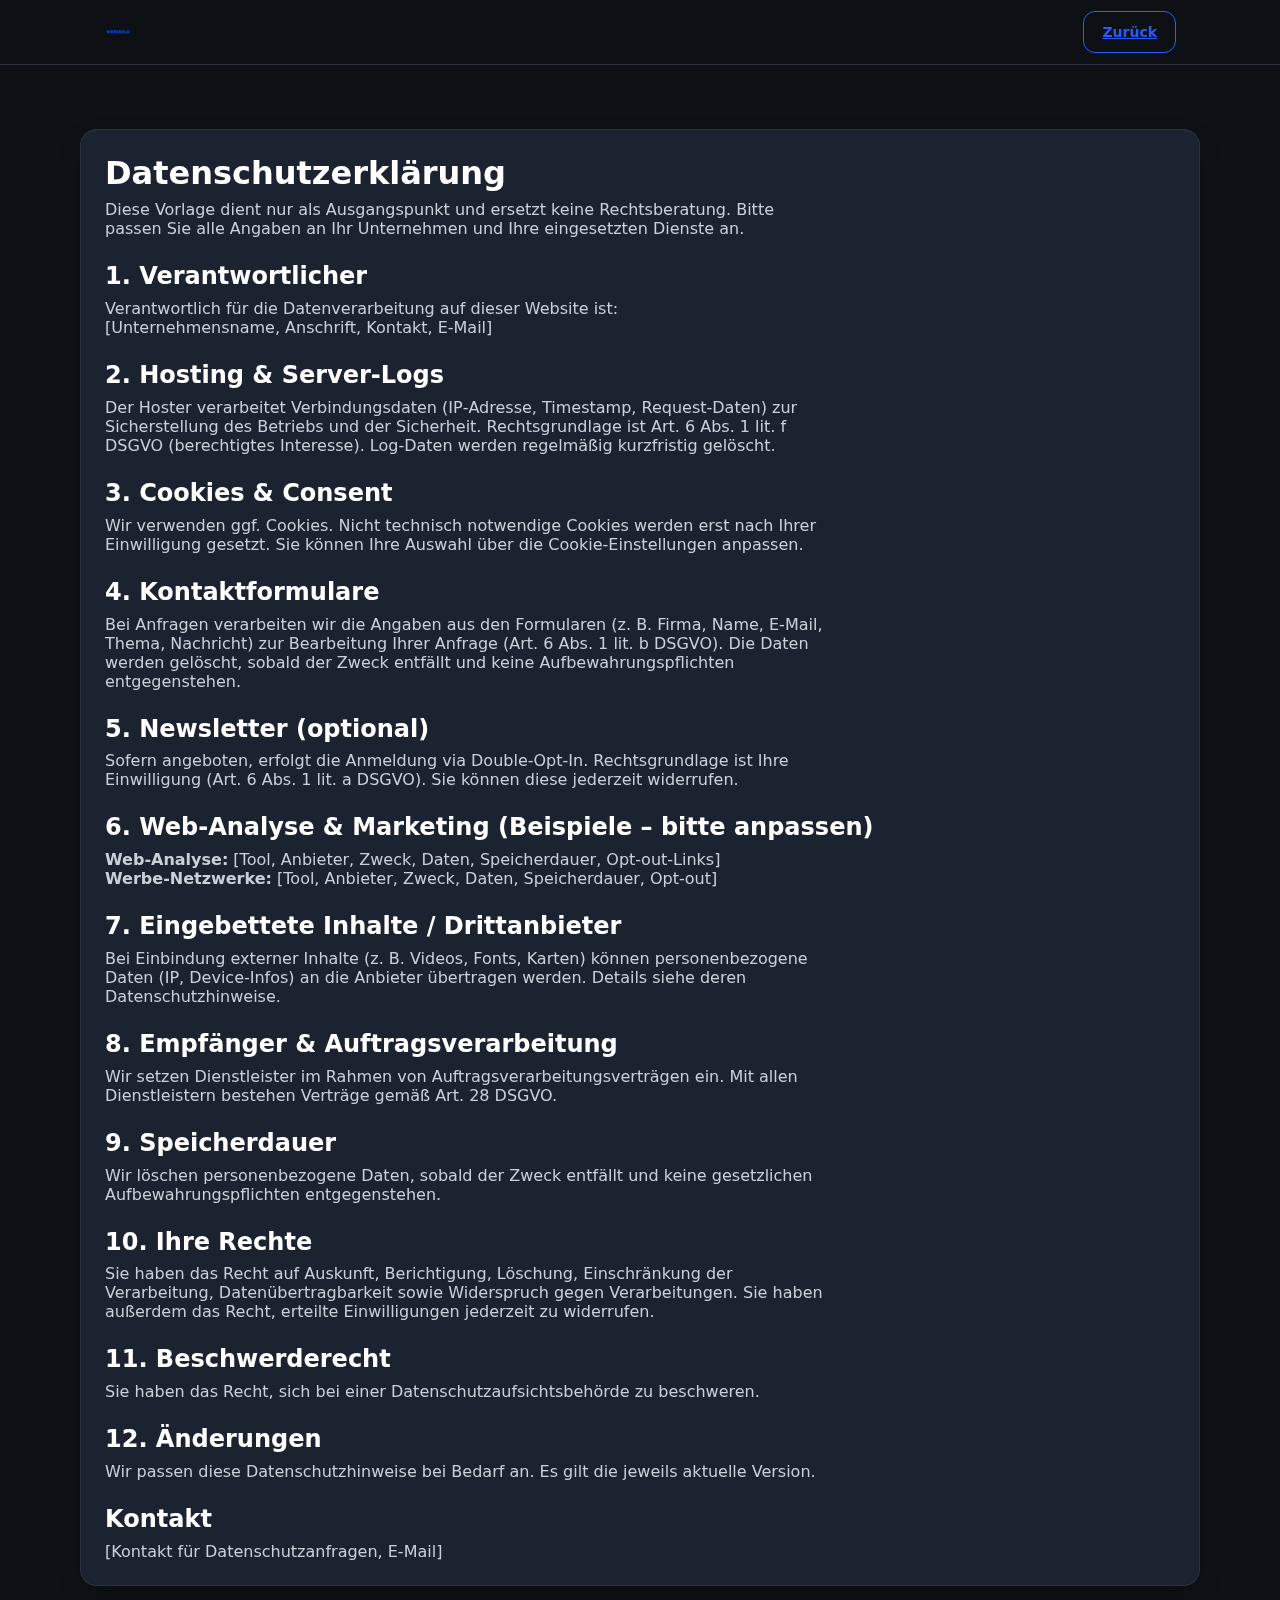
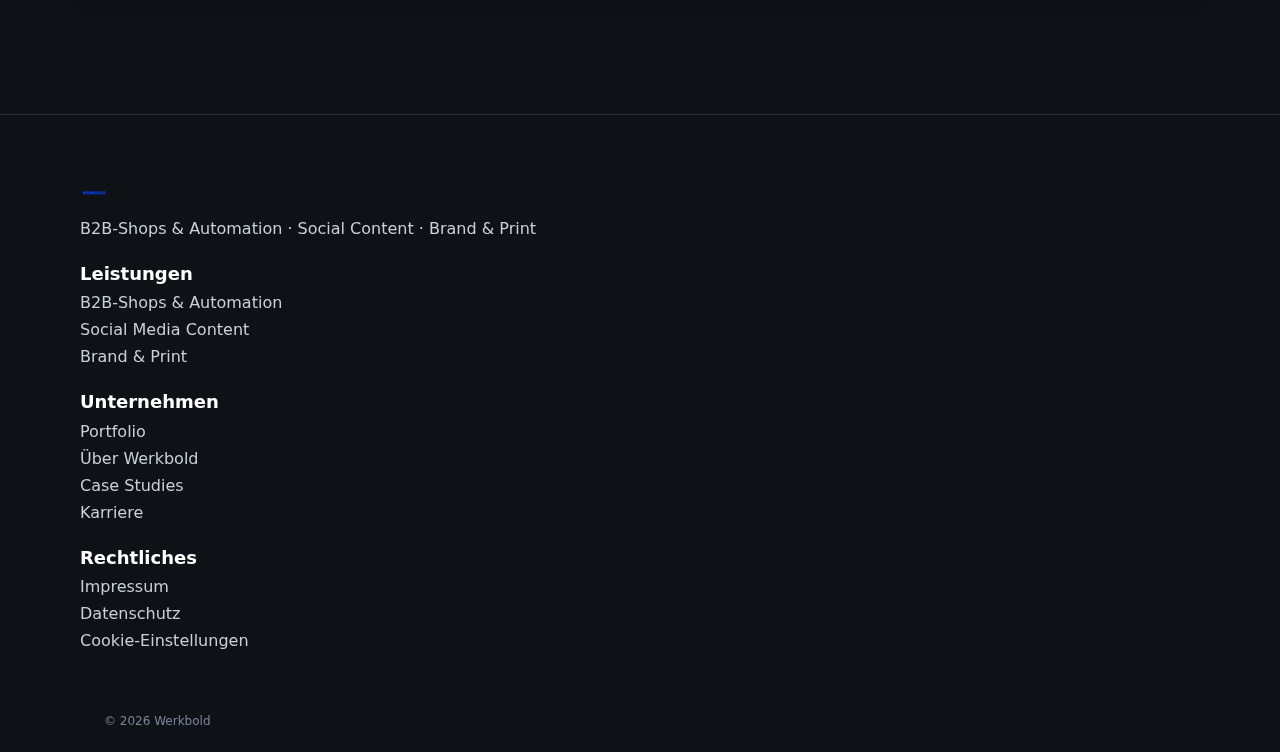
<file: datenschutz.html>
<!doctype html>
<html lang="de">
<head>
  <meta charset="utf-8">
  <meta name="viewport" content="width=device-width, initial-scale=1">
  <title>Datenschutzerklärung — WERKBOLD</title>
  <link rel="stylesheet" href="styles.css">
  <meta name="robots" content="noindex">
</head>
<body>
  <header class="header">
    <div class="container nav">
      <a class="brand" href="index.html" aria-label="Zur Startseite">
        <img class="brand-logo" src="assets/WERKBOLD-Logo.png" alt="WERKBOLD" loading="eager">
      </a>
      <a class="btn btn-ghost" href="index.html">Zurück</a>
    </div>
  </header>
  <main class="section">
    <div class="container card" style="padding:24px">
      <h1>Datenschutzerklärung</h1>
      <p class="subtitle" style="margin-top:8px">
        Diese Vorlage dient nur als Ausgangspunkt und ersetzt keine Rechtsberatung. Bitte passen Sie alle Angaben an Ihr Unternehmen und Ihre eingesetzten Dienste an.
      </p>

      <h2 style="margin-top:24px">1. Verantwortlicher</h2>
      <p class="subtitle">
        Verantwortlich für die Datenverarbeitung auf dieser Website ist:<br>
        [Unternehmensname, Anschrift, Kontakt, E‑Mail]
      </p>

      <h2 style="margin-top:24px">2. Hosting & Server‑Logs</h2>
      <p class="subtitle">
        Der Hoster verarbeitet Verbindungsdaten (IP‑Adresse, Timestamp, Request‑Daten) zur Sicherstellung des Betriebs und der Sicherheit.
        Rechtsgrundlage ist Art. 6 Abs. 1 lit. f DSGVO (berechtigtes Interesse). Log‑Daten werden regelmäßig kurzfristig gelöscht.
      </p>

      <h2 style="margin-top:24px">3. Cookies & Consent</h2>
      <p class="subtitle">
        Wir verwenden ggf. Cookies. Nicht technisch notwendige Cookies werden erst nach Ihrer Einwilligung gesetzt. Sie können Ihre Auswahl über die Cookie‑Einstellungen anpassen.
      </p>

      <h2 style="margin-top:24px">4. Kontaktformulare</h2>
      <p class="subtitle">
        Bei Anfragen verarbeiten wir die Angaben aus den Formularen (z. B. Firma, Name, E‑Mail, Thema, Nachricht) zur Bearbeitung Ihrer Anfrage (Art. 6 Abs. 1 lit. b DSGVO).
        Die Daten werden gelöscht, sobald der Zweck entfällt und keine Aufbewahrungspflichten entgegenstehen.
      </p>

      <h2 style="margin-top:24px">5. Newsletter (optional)</h2>
      <p class="subtitle">
        Sofern angeboten, erfolgt die Anmeldung via Double‑Opt‑In. Rechtsgrundlage ist Ihre Einwilligung (Art. 6 Abs. 1 lit. a DSGVO). Sie können diese jederzeit widerrufen.
      </p>

      <h2 style="margin-top:24px">6. Web‑Analyse & Marketing (Beispiele – bitte anpassen)</h2>
      <p class="subtitle">
        <strong>Web‑Analyse:</strong> [Tool, Anbieter, Zweck, Daten, Speicherdauer, Opt‑out‑Links]<br>
        <strong>Werbe‑Netzwerke:</strong> [Tool, Anbieter, Zweck, Daten, Speicherdauer, Opt‑out]
      </p>

      <h2 style="margin-top:24px">7. Eingebettete Inhalte / Drittanbieter</h2>
      <p class="subtitle">
        Bei Einbindung externer Inhalte (z. B. Videos, Fonts, Karten) können personenbezogene Daten (IP, Device‑Infos) an die Anbieter übertragen werden. Details siehe deren Datenschutzhinweise.
      </p>

      <h2 style="margin-top:24px">8. Empfänger & Auftragsverarbeitung</h2>
      <p class="subtitle">
        Wir setzen Dienstleister im Rahmen von Auftragsverarbeitungsverträgen ein. Mit allen Dienstleistern bestehen Verträge gemäß Art. 28 DSGVO.
      </p>

      <h2 style="margin-top:24px">9. Speicherdauer</h2>
      <p class="subtitle">
        Wir löschen personenbezogene Daten, sobald der Zweck entfällt und keine gesetzlichen Aufbewahrungspflichten entgegenstehen.
      </p>

      <h2 style="margin-top:24px">10. Ihre Rechte</h2>
      <p class="subtitle">
        Sie haben das Recht auf Auskunft, Berichtigung, Löschung, Einschränkung der Verarbeitung, Datenübertragbarkeit sowie Widerspruch gegen Verarbeitungen.
        Sie haben außerdem das Recht, erteilte Einwilligungen jederzeit zu widerrufen.
      </p>

      <h2 style="margin-top:24px">11. Beschwerderecht</h2>
      <p class="subtitle">
        Sie haben das Recht, sich bei einer Datenschutzaufsichtsbehörde zu beschweren.
      </p>

      <h2 style="margin-top:24px">12. Änderungen</h2>
      <p class="subtitle">
        Wir passen diese Datenschutzhinweise bei Bedarf an. Es gilt die jeweils aktuelle Version.
      </p>

      <h2 style="margin-top:24px">Kontakt</h2>
      <p class="subtitle">
        [Kontakt für Datenschutzanfragen, E‑Mail]
      </p>
    </div>
  </main>
  <footer>
    <div class="container section grid footer-grid">
      <div>
        <a class="brand" href="index.html" aria-label="Zur Startseite">
          <img class="brand-logo" src="assets/WERKBOLD-Logo.png" alt="WERKBOLD" loading="lazy">
        </a>
        <p class="subtitle" style="margin-top:12px">B2B‑Shops & Automation · Social Content · Brand & Print</p>
      </div>
      <div>
        <h4>Leistungen</h4>
        <div class="subtitle" style="margin-top:8px;display:grid;gap:8px">
          <a href="b2b-shops-automation.html">B2B‑Shops & Automation</a>
          <a href="social-media-content.html">Social Media Content</a>
          <a href="brand-und-print.html">Brand & Print</a>
        </div>
      </div>
      <div>
        <h4>Unternehmen</h4>
        <div class="subtitle" style="margin-top:8px;display:grid;gap:8px">
          <a href="portfolio.html">Portfolio</a>
          <a href="index.html#ueber">Über Werkbold</a>
          <a href="index.html#cases">Case Studies</a>
          <a href="#">Karriere</a>
        </div>
      </div>
      <div>
        <h4>Rechtliches</h4>
        <div class="subtitle" style="margin-top:8px;display:grid;gap:8px">
          <a href="impressum.html">Impressum</a>
          <a href="datenschutz.html">Datenschutz</a>
          <a href="#">Cookie‑Einstellungen</a>
        </div>
      </div>
    </div>
    <div class="container footer-bottom">© <span id="year"></span> Werkbold</div>
    <script>
      (function(){
        const yearEl = document.getElementById('year');
        if(yearEl){
          yearEl.textContent = new Date().getFullYear();
        }
      })();
    </script>
  </footer>
</body>
</html>
</file>
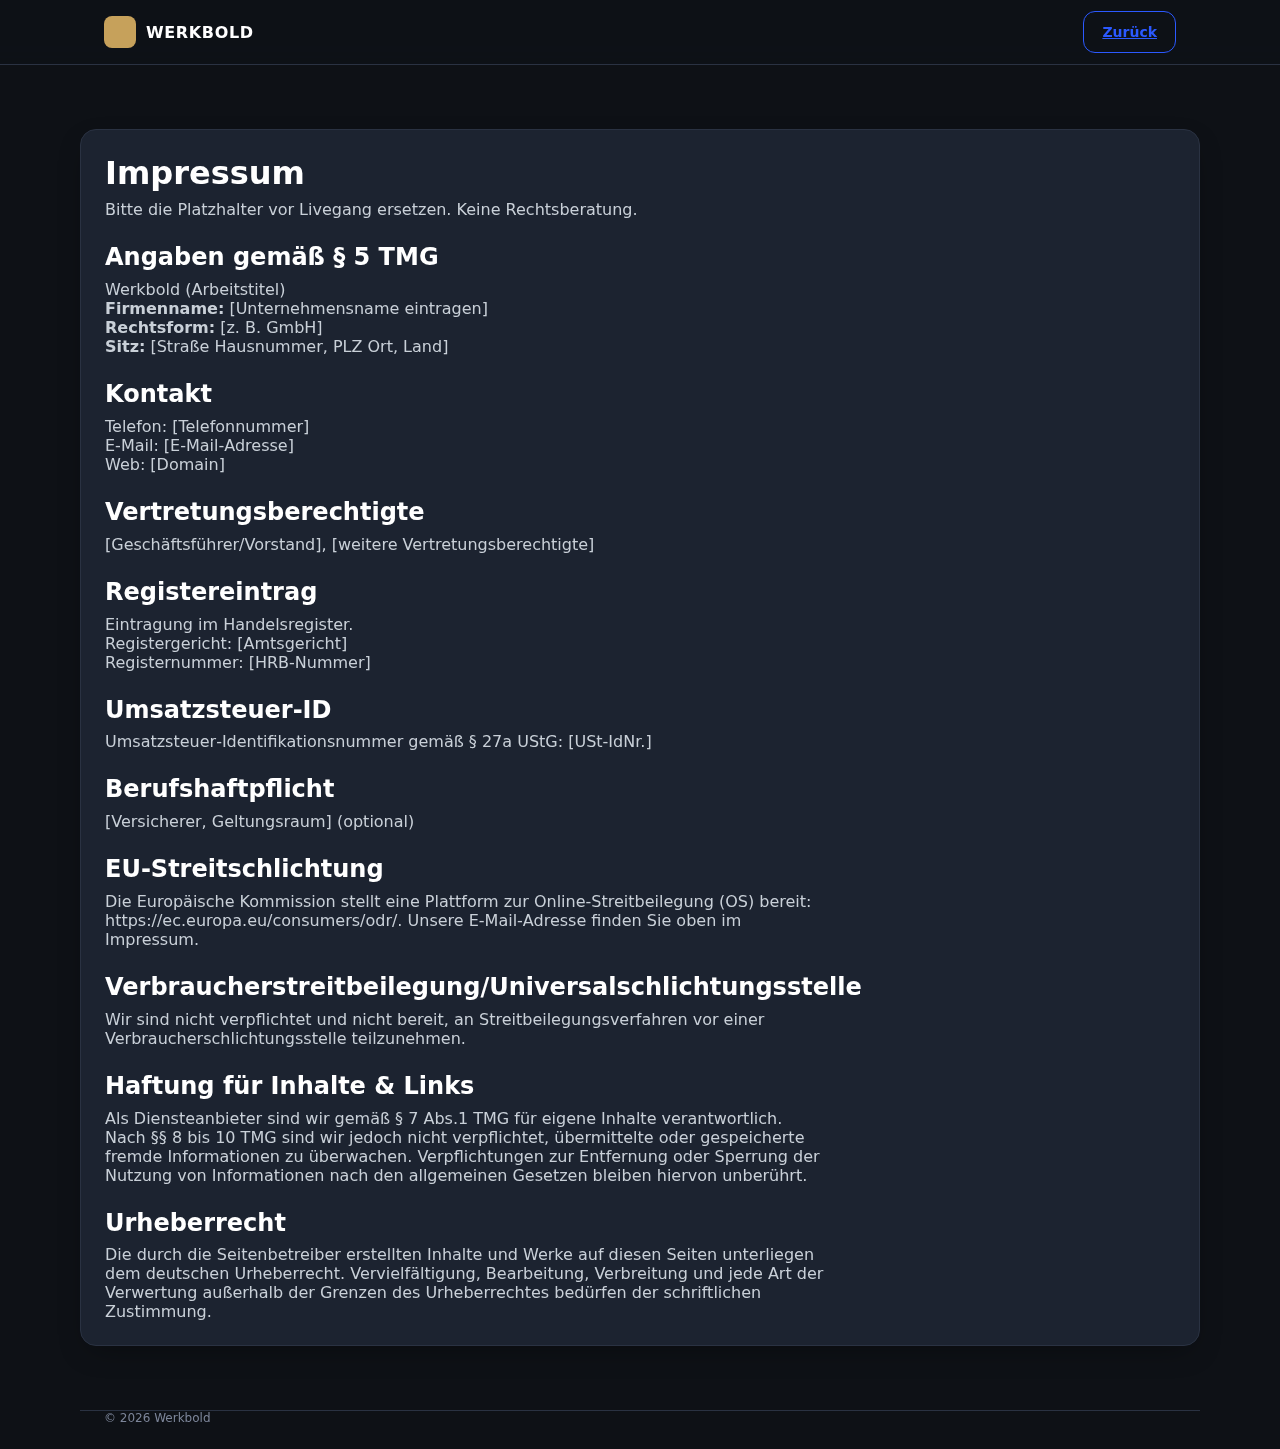
<file: impressum.html>
<!doctype html>
<html lang="de">
<head>
  <meta charset="utf-8">
  <meta name="viewport" content="width=device-width, initial-scale=1">
  <title>Impressum — WERKBOLD</title>
  <link rel="stylesheet" href="styles.css">
  <meta name="robots" content="noindex">
</head>
<body>
  <header class="header">
    <div class="container nav">
      <div class="brand"><div class="brand-mark"></div><span>WERKBOLD</span></div>
      <a class="btn btn-ghost" href="index.html">Zurück</a>
    </div>
  </header>
  <main class="section">
    <div class="container card" style="padding:24px">
      <h1>Impressum</h1>
      <p class="subtitle" style="margin-top:8px">Bitte die Platzhalter vor Livegang ersetzen. Keine Rechtsberatung.</p>

      <h2 style="margin-top:24px">Angaben gemäß § 5 TMG</h2>
      <p class="subtitle">
        Werkbold (Arbeitstitel)<br>
        <strong>Firmenname:</strong> [Unternehmensname eintragen]<br>
        <strong>Rechtsform:</strong> [z. B. GmbH]<br>
        <strong>Sitz:</strong> [Straße Hausnummer, PLZ Ort, Land]<br>
      </p>

      <h2 style="margin-top:24px">Kontakt</h2>
      <p class="subtitle">
        Telefon: [Telefonnummer]<br>
        E‑Mail: [E‑Mail‑Adresse]<br>
        Web: [Domain]
      </p>

      <h2 style="margin-top:24px">Vertretungsberechtigte</h2>
      <p class="subtitle">
        [Geschäftsführer/Vorstand], [weitere Vertretungsberechtigte]
      </p>

      <h2 style="margin-top:24px">Registereintrag</h2>
      <p class="subtitle">
        Eintragung im Handelsregister.<br>
        Registergericht: [Amtsgericht]<br>
        Registernummer: [HRB‑Nummer]
      </p>

      <h2 style="margin-top:24px">Umsatzsteuer‑ID</h2>
      <p class="subtitle">
        Umsatzsteuer‑Identifikationsnummer gemäß § 27a UStG: [USt‑IdNr.]
      </p>

      <h2 style="margin-top:24px">Berufshaftpflicht</h2>
      <p class="subtitle">
        [Versicherer, Geltungsraum] (optional)
      </p>

      <h2 style="margin-top:24px">EU‑Streitschlichtung</h2>
      <p class="subtitle">
        Die Europäische Kommission stellt eine Plattform zur Online‑Streitbeilegung (OS) bereit: https://ec.europa.eu/consumers/odr/.
        Unsere E‑Mail‑Adresse finden Sie oben im Impressum.
      </p>

      <h2 style="margin-top:24px">Verbraucher­streit­beilegung/Universal­schlichtungsstelle</h2>
      <p class="subtitle">
        Wir sind nicht verpflichtet und nicht bereit, an Streitbeilegungsverfahren vor einer Verbraucher­schlichtungsstelle teilzunehmen.
      </p>

      <h2 style="margin-top:24px">Haftung für Inhalte & Links</h2>
      <p class="subtitle">
        Als Diensteanbieter sind wir gemäß § 7 Abs.1 TMG für eigene Inhalte verantwortlich. Nach §§ 8 bis 10 TMG sind wir jedoch nicht verpflichtet,
        übermittelte oder gespeicherte fremde Informationen zu überwachen. Verpflichtungen zur Entfernung oder Sperrung der Nutzung von Informationen
        nach den allgemeinen Gesetzen bleiben hiervon unberührt.
      </p>

      <h2 style="margin-top:24px">Urheberrecht</h2>
      <p class="subtitle">
        Die durch die Seitenbetreiber erstellten Inhalte und Werke auf diesen Seiten unterliegen dem deutschen Urheberrecht. Vervielfältigung,
        Bearbeitung, Verbreitung und jede Art der Verwertung außerhalb der Grenzen des Urheberrechtes bedürfen der schriftlichen Zustimmung.
      </p>
    </div>
  </main>
  <footer class="container footer-bottom">© <script>document.write(new Date().getFullYear())</script> Werkbold</footer>
</body>
</html>
</file>
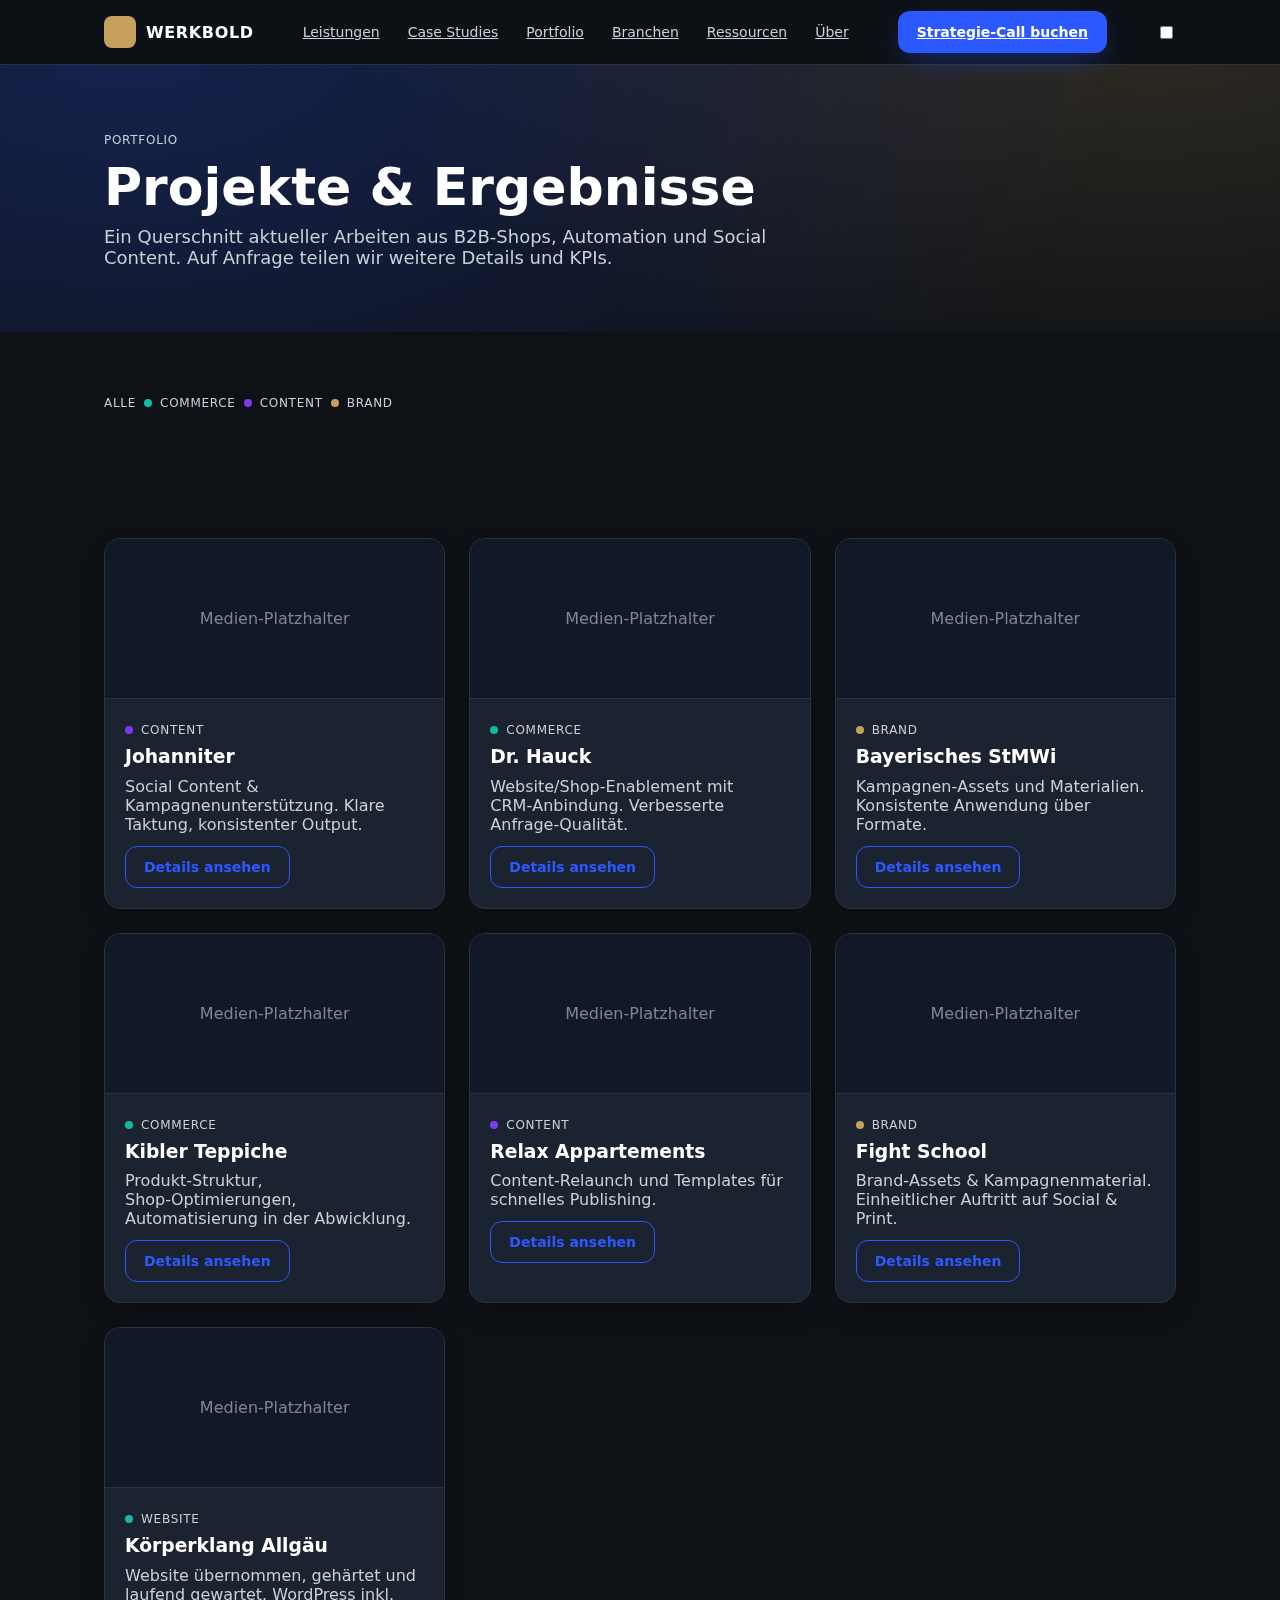
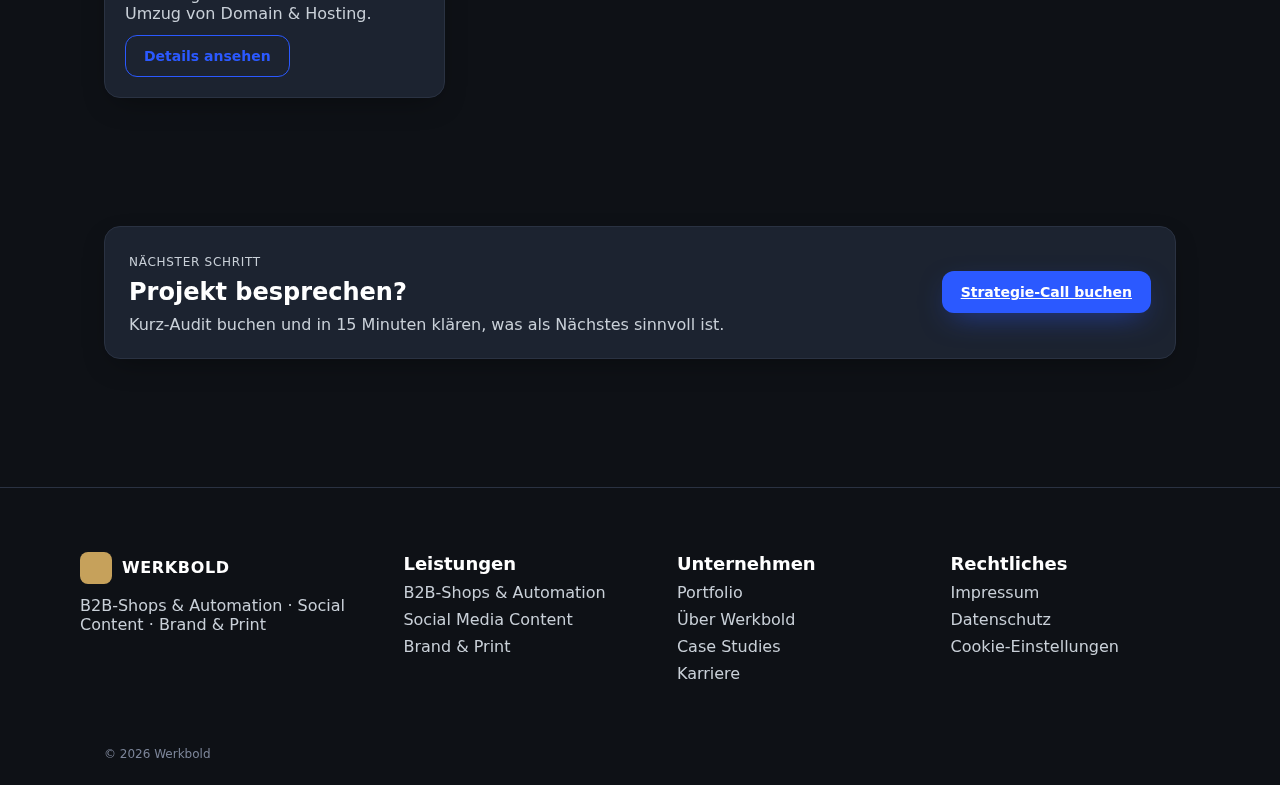
<file: portfolio.html>
<!doctype html>
<html lang="de">
<head>
  <meta charset="utf-8">
  <meta name="viewport" content="width=device-width, initial-scale=1">
  <title>WERKBOLD — Portfolio</title>
  <meta name="description" content="Ausgewählte Projekte aus B2B‑Commerce, Automation und Content — kompakt im Überblick.">
  <meta name="theme-color" content="#0E1116">
  <link rel="stylesheet" href="styles.css">
  <link rel="prefetch" href="index.html">
</head>
<body>
  <a class="skip-link" href="#main">Zum Inhalt springen</a>

  <header class="header">
    <div class="container nav">
      <div class="brand">
        <div class="brand-mark" aria-hidden="true"></div>
        <span>WERKBOLD</span>
      </div>
      <nav class="nav-links" aria-label="Hauptnavigation">
        <a href="index.html#leistungen">Leistungen</a>
        <a href="index.html#cases">Case Studies</a>
        <a href="portfolio.html">Portfolio</a>
        <a href="index.html#branchen">Branchen</a>
        <a href="index.html#ressourcen">Ressourcen</a>
        <a href="index.html#ueber">Über</a>
      </nav>
      <div class="nav-cta">
        <a class="btn btn-primary" href="index.html#kalender" target="_self" rel="noopener">Strategie‑Call buchen</a>
      </div>
      <label class="burger" for="nav-toggle" aria-label="Menü öffnen" aria-controls="mobile-menu" aria-expanded="false">
        <span></span><span></span><span></span>
      </label>
      <input type="checkbox" id="nav-toggle" aria-hidden="true">
    </div>
    <div id="mobile-menu" class="mobile-menu">
      <div class="container">
        <a href="index.html#leistungen">Leistungen</a>
        <a href="index.html#cases">Case Studies</a>
        <a href="portfolio.html">Portfolio</a>
        <a href="index.html#branchen">Branchen</a>
        <a href="index.html#ressourcen">Ressourcen</a>
        <a href="index.html#ueber">Über</a>
        <div class="mobile-actions">
          <a class="btn btn-primary" href="index.html#kalender" rel="noopener">Strategie‑Call buchen</a>
        </div>
      </div>
    </div>
  </header>

  <main id="main">
    <!-- Hero -->
    <section class="hero section">
      <div class="container">
        <div class="badge">Portfolio</div>
        <h1 style="margin-top:8px">Projekte & Ergebnisse</h1>
        <p class="subtitle">Ein Querschnitt aktueller Arbeiten aus B2B‑Shops, Automation und Social Content. Auf Anfrage teilen wir weitere Details und KPIs.</p>
      </div>
    </section>

    <!-- Filter / Kategorien (optional) -->
    <section class="section">
      <div class="container" style="display:flex;gap:8px;flex-wrap:wrap">
        <span class="badge">Alle</span>
        <span class="badge"><span class="dot dot-teal"></span>Commerce</span>
        <span class="badge"><span class="dot dot-violet"></span>Content</span>
        <span class="badge"><span class="dot dot-brass"></span>Brand</span>
      </div>
    </section>

    <!-- Projekte Grid -->
    <section class="section">
      <div class="container grid grid-3 portfolio-grid">
        <!-- Johanniter -->
        <article id="johanniter" class="card" style="padding:0;overflow:hidden">
          <div style="height:160px;border-bottom:1px solid var(--border);background:#121926;color:#7C8599;display:flex;align-items:center;justify-content:center">Medien‑Platzhalter</div>
          <div style="padding:20px">
            <div class="badge"><span class="dot dot-violet"></span>Content</div>
            <h3 style="margin-top:8px">Johanniter</h3>
            <p class="subtitle">Social Content & Kampagnenunterstützung. Klare Taktung, konsistenter Output.</p>
            <details class="details">
              <summary class="btn btn-ghost">Details ansehen</summary>
              <div class="card details-panel">
                <h4>Scope</h4>
                <ul class="subtitle" style="margin-top:6px">
                  <li>Strategie für Instagram und Facebook</li>
                  <li>Content‑Produktion und Community‑Management</li>
                  <li>Auswertung, Iteration, Reporting</li>
                  <li>Corporate‑Influencer Programm aufgesetzt und etabliert</li>
                </ul>
                <h4 style="margin-top:12px">Ergebnis</h4>
                <ul class="subtitle" style="margin-top:6px">
                  <li>> 10.000 Follower innerhalb von 12 Monaten</li>
                  <li>≈ 6 Mio Reichweite/Jahr</li>
                  <li>Einer der größten deutschsprachigen Kanäle von Hilfsorganisationen im DACH‑Raum</li>
                </ul>
                <div class="actions">
                  <a class="btn btn-primary" href="https://www.johanniter.de/juh/lv-bayern/rv-bayerisch-schwaben/" target="_blank" rel="noopener noreferrer">Website besuchen</a>
                  <a class="btn btn-ghost" href="social-media-content.html">Leistung: Social Media</a>
                </div>
              </div>
            </details>
          </div>
        </article>

        <!-- Dr. Hauck -->
        <article id="dr-hauck" class="card" style="padding:0;overflow:hidden">
          <div style="height:160px;border-bottom:1px solid var(--border);background:#121926;color:#7C8599;display:flex;align-items:center;justify-content:center">Medien‑Platzhalter</div>
          <div style="padding:20px">
            <div class="badge"><span class="dot dot-teal"></span>Commerce</div>
            <h3 style="margin-top:8px">Dr. Hauck</h3>
            <p class="subtitle">Website/Shop‑Enablement mit CRM‑Anbindung. Verbesserte Anfrage‑Qualität.</p>
            <details class="details">
              <summary class="btn btn-ghost">Details ansehen</summary>
              <div class="card details-panel">
                <h4>Scope</h4>
                <ul class="subtitle" style="margin-top:6px">
                  <li>Shopify‑Shop übernommen und modernisiert</li>
                  <li>Alte, individuell programmierte Website bereinigt und strukturiert</li>
                  <li>B2B‑Shop parallel eingeführt</li>
                  <li>Automatisierte Rechnungen und Fulfillment‑Prozesse</li>
                  <li>SEO‑Management, Stabilität, Performance</li>
                </ul>
                <h4 style="margin-top:12px">Ergebnis</h4>
                <ul class="subtitle" style="margin-top:6px">
                  <li>Operative Auslastung im Shop von ~100% auf ~20% reduziert</li>
                  <li>Umsatz +400% (u. a. durch SEO, bessere Stabilität und Produkt‑Fit)</li>
                </ul>
                <div class="actions">
                  <a class="btn btn-primary" href="https://dr-hauck.com" target="_blank" rel="noopener noreferrer">Shop besuchen</a>
                  <a class="btn btn-ghost" href="b2b-shops-automation.html">Leistung: B2B‑Shops & Automation</a>
                </div>
              </div>
            </details>
          </div>
        </article>

        <!-- StMWi Bayern -->
        <article id="stmwi-bayern" class="card" style="padding:0;overflow:hidden">
          <div style="height:160px;border-bottom:1px solid var(--border);background:#121926;color:#7C8599;display:flex;align-items:center;justify-content:center">Medien‑Platzhalter</div>
          <div style="padding:20px">
            <div class="badge"><span class="dot dot-brass"></span>Brand</div>
            <h3 style="margin-top:8px">Bayerisches StMWi</h3>
            <p class="subtitle">Kampagnen‑Assets und Materialien. Konsistente Anwendung über Formate.</p>
            <details class="details">
              <summary class="btn btn-ghost">Details ansehen</summary>
              <div class="card details-panel">
                <h4>Scope</h4>
                <ul class="subtitle" style="margin-top:6px">
                  <li>Influencer‑Marketing Kampagne</li>
                  <li>Zielgruppe: Schulabgänger für Ausbildungsberufe im Rettungsdienst</li>
                  <li>Umsetzung: 2 Reels, 3 Stories</li>
                </ul>
                <h4 style="margin-top:12px">Ergebnis</h4>
                <ul class="subtitle" style="margin-top:6px">
                  <li>Reichweite ≈ 2,03 Mio</li>
                </ul>
                <div class="actions">
                  <a class="btn btn-primary" href="https://www.stmwi.bayern.de/berufsstart-in-bayern/" target="_blank" rel="noopener noreferrer">Projekt/Info</a>
                </div>
              </div>
            </details>
          </div>
        </article>

        <!-- Kibler Teppiche -->
        <article id="kibler-teppiche" class="card" style="padding:0;overflow:hidden">
          <div style="height:160px;border-bottom:1px solid var(--border);background:#121926;color:#7C8599;display:flex;align-items:center;justify-content:center">Medien‑Platzhalter</div>
          <div style="padding:20px">
            <div class="badge"><span class="dot dot-teal"></span>Commerce</div>
            <h3 style="margin-top:8px">Kibler Teppiche</h3>
            <p class="subtitle">Produkt‑Struktur, Shop‑Optimierungen, Automatisierung in der Abwicklung.</p>
            <details class="details">
              <summary class="btn btn-ghost">Details ansehen</summary>
              <div class="card details-panel">
                <h4>Scope</h4>
                <ul class="subtitle" style="margin-top:6px">
                  <li>Shopify‑Shop übernommen und überarbeitet</li>
                  <li>≈ 300 Produkte fotografiert, freigestellt, eingepflegt</li>
                  <li>Organische Maßnahmen und Social‑Ads</li>
                </ul>
                <div class="actions">
                  <a class="btn btn-primary" href="https://kibler-teppiche.de" target="_blank" rel="noopener noreferrer">Shop besuchen</a>
                  <a class="btn btn-ghost" href="b2b-shops-automation.html">Leistung: B2B‑Shops & Automation</a>
                </div>
              </div>
            </details>
          </div>
        </article>

        <!-- Relax Appartements -->
        <article id="relax-appartements" class="card" style="padding:0;overflow:hidden">
          <div style="height:160px;border-bottom:1px solid var(--border);background:#121926;color:#7C8599;display:flex;align-items:center;justify-content:center">Medien‑Platzhalter</div>
          <div style="padding:20px">
            <div class="badge"><span class="dot dot-violet"></span>Content</div>
            <h3 style="margin-top:8px">Relax Appartements</h3>
            <p class="subtitle">Content‑Relaunch und Templates für schnelles Publishing.</p>
            <details class="details">
              <summary class="btn btn-ghost">Details ansehen</summary>
              <div class="card details-panel">
                <h4>Scope</h4>
                <ul class="subtitle" style="margin-top:6px">
                  <li>Website von A–Z inkl. Logo & Designsystem</li>
                  <li>Integration Smobo/iFrame: Kalender & Direktbuchung</li>
                  <li>SEO‑Fundament, laufende Optimierung</li>
                </ul>
                <h4 style="margin-top:12px">Ergebnis</h4>
                <ul class="subtitle" style="margin-top:6px">
                  <li>Direkt ab Launch Buchungen über die Website</li>
                  <li>Gute Sichtbarkeit in Google für relevante Begriffe</li>
                </ul>
                <div class="actions">
                  <a class="btn btn-primary" href="https://www.relax-appartements.com/" target="_blank" rel="noopener noreferrer">Website besuchen</a>
                </div>
              </div>
            </details>
          </div>
        </article>

        <!-- Fight School -->
        <article id="fight-school" class="card" style="padding:0;overflow:hidden">
          <div style="height:160px;border-bottom:1px solid var(--border);background:#121926;color:#7C8599;display:flex;align-items:center;justify-content:center">Medien‑Platzhalter</div>
          <div style="padding:20px">
            <div class="badge"><span class="dot dot-brass"></span>Brand</div>
            <h3 style="margin-top:8px">Fight School</h3>
            <p class="subtitle">Brand‑Assets & Kampagnenmaterial. Einheitlicher Auftritt auf Social & Print.</p>
            <details class="details">
              <summary class="btn btn-ghost">Details ansehen</summary>
              <div class="card details-panel">
                <h4>Scope</h4>
                <ul class="subtitle" style="margin-top:6px">
                  <li>Website‑Überarbeitung</li>
                  <li>Print‑Designs: Flyer, Leitfolien, Außenwerbung</li>
                  <li>Abwicklung: Design → Druck → Lieferung</li>
                </ul>
                <div class="actions">
                  <a class="btn btn-primary" href="https://fightschool-kempten.com/" target="_blank" rel="noopener noreferrer">Website besuchen</a>
                  <a class="btn btn-ghost" href="brand-und-print.html">Leistung: Brand & Print</a>
                </div>
              </div>
            </details>
          </div>
        </article>

        <!-- Körperklang Allgäu -->
        <article id="koerperklang-allgaeu" class="card" style="padding:0;overflow:hidden">
          <div style="height:160px;border-bottom:1px solid var(--border);background:#121926;color:#7C8599;display:flex;align-items:center;justify-content:center">Medien‑Platzhalter</div>
          <div style="padding:20px">
            <div class="badge"><span class="dot dot-teal"></span>Website</div>
            <h3 style="margin-top:8px">Körperklang Allgäu</h3>
            <p class="subtitle">Website übernommen, gehärtet und laufend gewartet. WordPress inkl. Umzug von Domain & Hosting.</p>
            <details class="details">
              <summary class="btn btn-ghost">Details ansehen</summary>
              <div class="card details-panel">
                <h4>Scope</h4>
                <ul class="subtitle" style="margin-top:6px">
                  <li>Übernahme einer bestehenden WordPress‑Seite</li>
                  <li>Security‑Cleanup nach Server‑Kompromittierung</li>
                  <li>Domain‑ und Server‑Umzug, Härtung, Backups</li>
                  <li>Laufende Wartung und kleinere Anpassungen (z. B. Preise)</li>
                </ul>
                <div class="actions">
                  <a class="btn btn-primary" href="https://www.koerperklang-allgaeu.de/" target="_blank" rel="noopener noreferrer">Website besuchen</a>
                </div>
              </div>
            </details>
          </div>
        </article>
      </div>
    </section>
    <script>
      (function(){
        const grid = document.querySelector('.portfolio-grid');
        if(!grid) return;
        const detailsList = Array.from(grid.querySelectorAll('details.details'));
        function updateState(openDetails){
          const anyOpen = detailsList.some(d => d.open);
          grid.classList.toggle('has-open', anyOpen);
          const cards = Array.from(grid.querySelectorAll('.card'));
          cards.forEach(card => {
            const containsOpen = openDetails && card.contains(openDetails);
            card.classList.toggle('inactive', anyOpen && !containsOpen);
          });
        }
        detailsList.forEach(d => {
          d.addEventListener('toggle', (e) => {
            if (d.open){
              detailsList.forEach(o => { if (o!==d) o.open=false; });
              updateState(d);
            } else {
              updateState(null);
            }
          });
        });
        // Close blur on ESC or click outside of open panel
        document.addEventListener('keydown', (e)=>{
          if(e.key==='Escape'){
            detailsList.forEach(d=> d.open=false);
            updateState(null);
          }
        });
        grid.addEventListener('click', (e)=>{
          const open = detailsList.find(d=>d.open);
          if(!open) return;
          const panel = open.querySelector('.details-panel');
          if(panel && !panel.contains(e.target) && !open.querySelector('summary').contains(e.target)){
            open.open = false; updateState(null);
          }
        });
      })();
    </script>

    <!-- CTA -->
    <section class="section">
      <div class="container">
        <div class="card" style="padding:24px;display:flex;gap:20px;flex-wrap:wrap;align-items:center;justify-content:space-between">
          <div>
            <div class="badge" style="color:var(--text-muted)">Nächster Schritt</div>
            <h2 style="margin-top:8px">Projekt besprechen?</h2>
            <p class="subtitle">Kurz‑Audit buchen und in 15 Minuten klären, was als Nächstes sinnvoll ist.</p>
          </div>
          <a class="btn btn-primary" href="index.html#kalender">Strategie‑Call buchen</a>
        </div>
      </div>
    </section>
  </main>

  <footer>
    <div class="container section grid" style="grid-template-columns:1.2fr 1fr 1fr 1fr">
      <div>
        <div class="brand">
          <div class="brand-mark" aria-hidden="true"></div>
          <span>WERKBOLD</span>
        </div>
        <p class="subtitle" style="margin-top:12px">B2B‑Shops & Automation · Social Content · Brand & Print</p>
      </div>
      <div>
        <h4>Leistungen</h4>
        <div class="subtitle" style="margin-top:8px;display:grid;gap:8px">
          <a href="b2b-shops-automation.html">B2B‑Shops & Automation</a>
          <a href="social-media-content.html">Social Media Content</a>
          <a href="brand-und-print.html">Brand & Print</a>
        </div>
      </div>
      <div>
        <h4>Unternehmen</h4>
        <div class="subtitle" style="margin-top:8px;display:grid;gap:8px">
          <a href="portfolio.html">Portfolio</a>
          <a href="index.html#ueber">Über Werkbold</a>
          <a href="index.html#cases">Case Studies</a>
          <a href="#">Karriere</a>
        </div>
      </div>
      <div>
        <h4>Rechtliches</h4>
        <div class="subtitle" style="margin-top:8px;display:grid;gap:8px">
          <a href="impressum.html">Impressum</a>
          <a href="datenschutz.html">Datenschutz</a>
          <a href="#">Cookie‑Einstellungen</a>
        </div>
      </div>
    </div>
    <div class="container footer-bottom">© <span id="year"></span> Werkbold</div>
    <script>document.getElementById('year').textContent = new Date().getFullYear()</script>
  </footer>
</body>
</html>
</file>
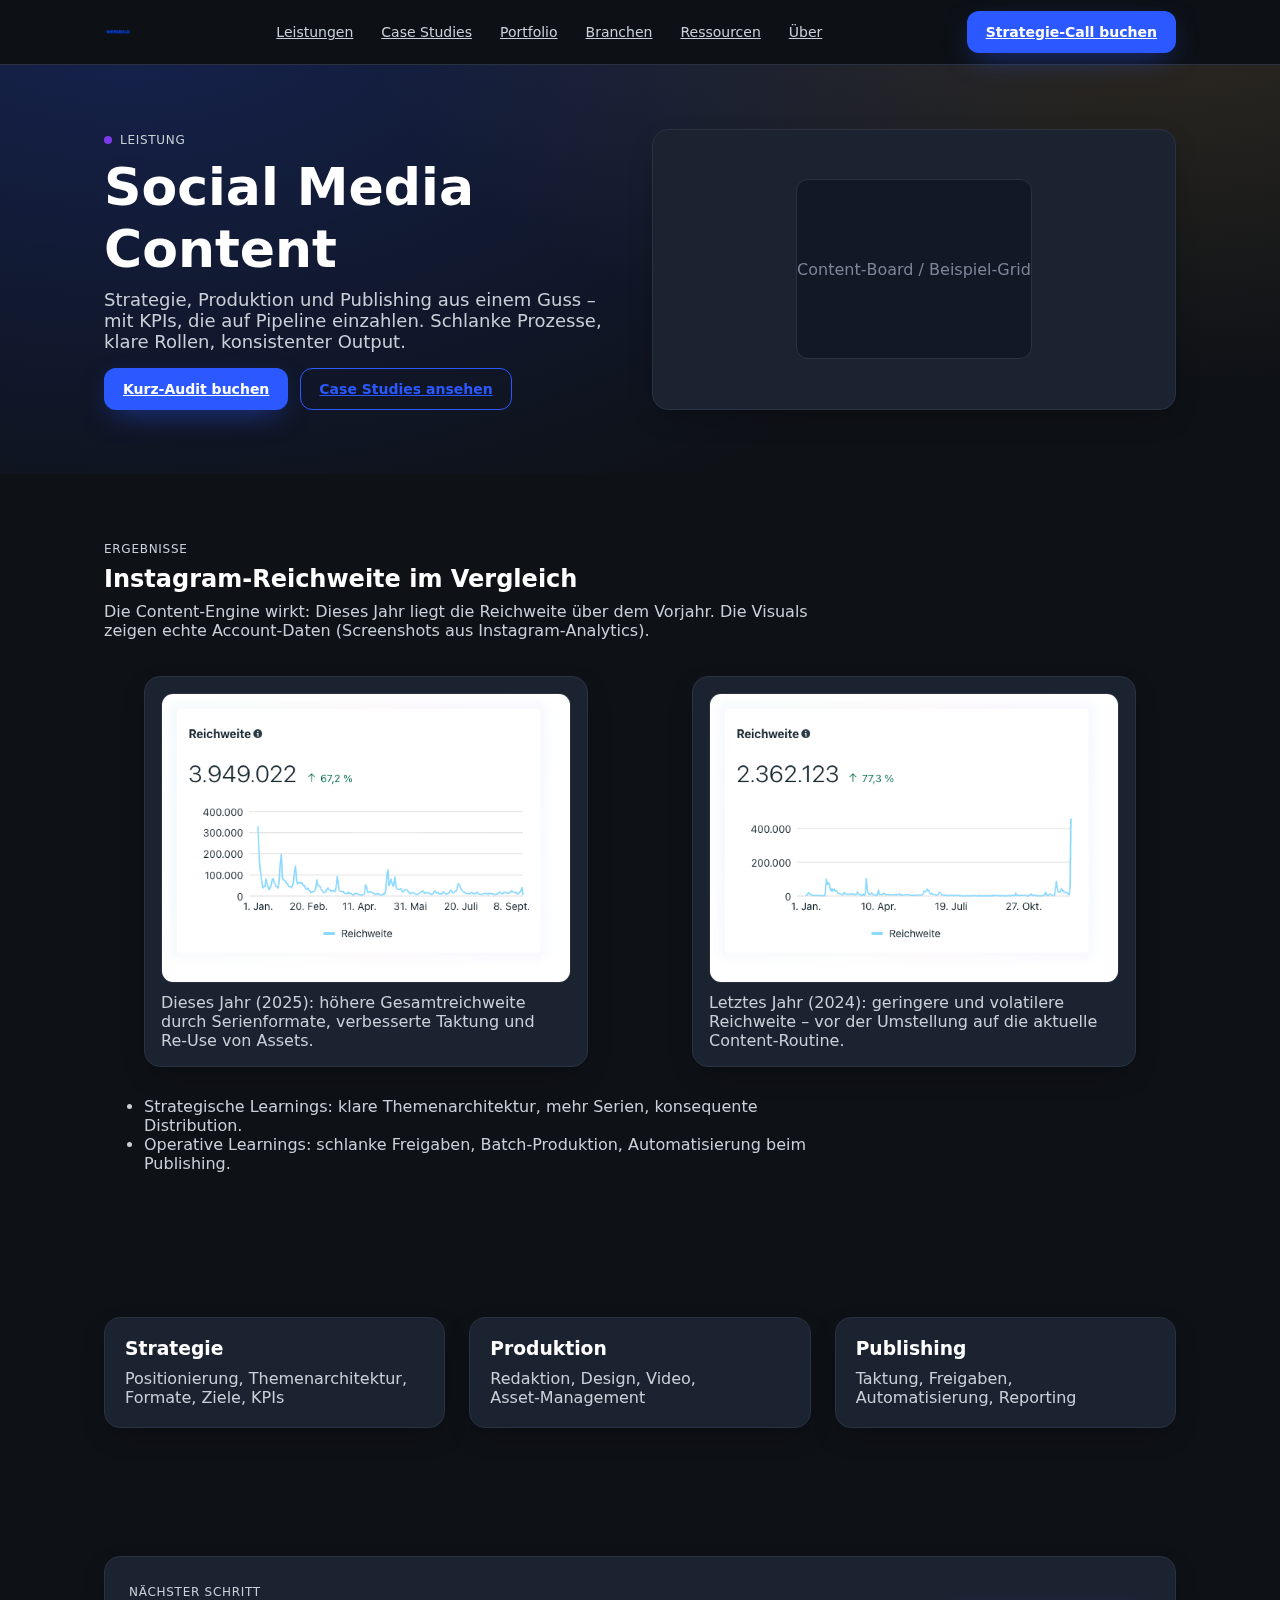
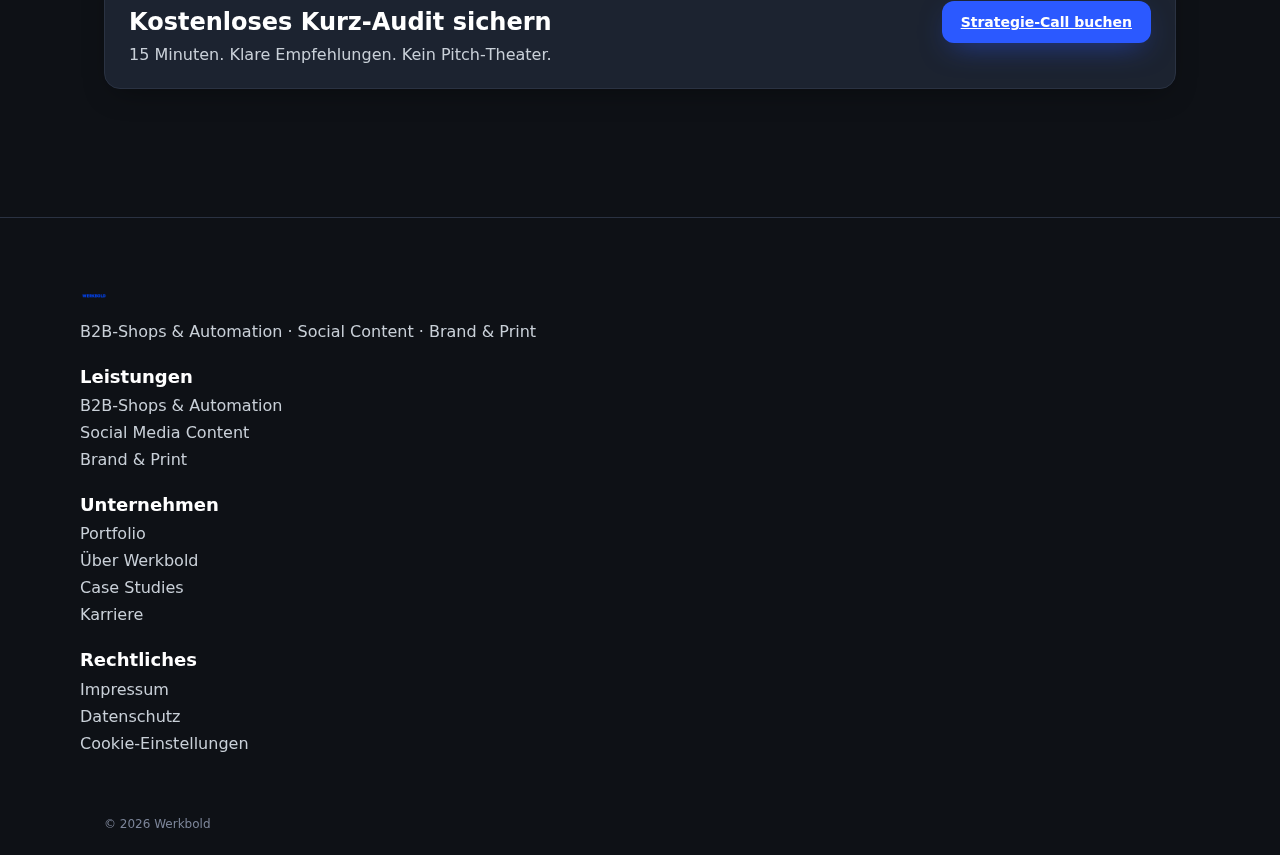
<file: social-media-content.html>
<!doctype html>
<html lang="de">
<head>
  <meta charset="utf-8">
  <meta name="viewport" content="width=device-width, initial-scale=1">
  <title>WERKBOLD — Social Media Content</title>
  <meta name="description" content="Strategie, Produktion und Publishing für B2B‑Social Media – mit klaren KPIs und effizientem Workflow.">
  <meta name="theme-color" content="#0E1116">
  <link rel="stylesheet" href="styles.css">
  <link rel="prefetch" href="index.html">
</head>
<body>
  <a class="skip-link" href="#main">Zum Inhalt springen</a>

  <header class="header">
    <div class="container nav">
      <a class="brand" href="index.html" aria-label="Zur Startseite">
        <img class="brand-logo" src="assets/WERKBOLD-Logo.png" alt="WERKBOLD" loading="eager">
      </a>
      <nav class="nav-links" aria-label="Hauptnavigation">
        <a href="index.html#leistungen">Leistungen</a>
        <a href="index.html#cases">Case Studies</a>
        <a href="portfolio.html">Portfolio</a>
        <a href="index.html#branchen">Branchen</a>
        <a href="index.html#ressourcen">Ressourcen</a>
        <a href="index.html#ueber">Über</a>
      </nav>
      <div class="nav-cta">
        <a class="btn btn-primary" href="index.html#kalender" target="_self" rel="noopener">Strategie‑Call buchen</a>
      </div>
      <button type="button" class="burger" aria-label="Menü öffnen" aria-controls="mobile-menu" aria-expanded="false">
        <span></span><span></span><span></span>
      </button>
    </div>
    <div id="mobile-menu" class="mobile-menu" aria-hidden="true">
      <div class="container">
        <div class="mobile-group">
          <p class="mobile-group-title">Seiten</p>
          <nav class="mobile-links" aria-label="Seiten">
            <a href="index.html">Startseite</a>
            <a href="portfolio.html">Portfolio</a>
            <a href="b2b-shops-automation.html">B2B‑Shops & Automation</a>
            <a href="social-media-content.html">Social Media Content</a>
            <a href="brand-und-print.html">Brand & Print</a>
            <a href="impressum.html">Impressum</a>
            <a href="datenschutz.html">Datenschutz</a>
          </nav>
        </div>
        <div class="mobile-group">
          <p class="mobile-group-title">Abschnitte</p>
          <nav class="mobile-links" aria-label="Abschnitte der Startseite">
            <a href="index.html#leistungen">Leistungen</a>
            <a href="index.html#cases">Case Studies</a>
            <a href="index.html#branchen">Branchen</a>
            <a href="index.html#ressourcen">Ressourcen</a>
            <a href="index.html#ueber">Über</a>
          </nav>
        </div>
        <div class="mobile-actions">
          <a class="btn btn-primary" href="index.html#kalender" rel="noopener">Strategie‑Call buchen</a>
        </div>
      </div>
    </div>
  </header>

  <main id="main">
    <section class="hero section">
      <div class="container grid grid-2">
        <div>
          <div class="badge"><span class="dot dot-violet"></span><span>Leistung</span></div>
          <h1 style="margin-top:8px">Social Media Content</h1>
          <p class="subtitle">Strategie, Produktion und Publishing aus einem Guss – mit KPIs, die auf Pipeline einzahlen. Schlanke Prozesse, klare Rollen, konsistenter Output.</p>
          <div style="margin-top:16px;display:flex;gap:12px;flex-wrap:wrap">
            <a class="btn btn-primary" href="index.html#kalender">Kurz‑Audit buchen</a>
            <a class="btn btn-ghost" href="index.html#cases">Case Studies ansehen</a>
          </div>
        </div>
        <div class="card center" style="min-height:220px">
          <div class="container center" style="height:100%">
            <div style="width:100%;height:180px;border-radius:12px;border:1px solid var(--border);background:#121926;color:#7C8599;display:flex;align-items:center;justify-content:center">Content‑Board / Beispiel‑Grid</div>
          </div>
        </div>
      </div>
    </section>

    <!-- Ergebnisse: Instagram-Reichweite -->
    <section class="section">
      <div class="container">
        <div class="badge">Ergebnisse</div>
        <h2 style="margin-top:8px">Instagram‑Reichweite im Vergleich</h2>
        <p class="subtitle">Die Content‑Engine wirkt: Dieses Jahr liegt die Reichweite über dem Vorjahr. Die Visuals zeigen echte Account‑Daten (Screenshots aus Instagram‑Analytics).</p>
        <div class="grid grid-2" style="margin-top:20px">
          <figure class="card" style="padding:16px">
            <img src="assets/Reichweite_Instagram_2025.png" alt="Instagram Reichweite 2025" loading="lazy" style="border-radius:12px;border:1px solid var(--border)">
            <figcaption class="subtitle" style="margin-top:10px">Dieses Jahr (2025): höhere Gesamtreichweite durch Serienformate, verbesserte Taktung und Re‑Use von Assets.</figcaption>
          </figure>
          <figure class="card" style="padding:16px">
            <img src="assets/Reichweite_Instagram_2024.png" alt="Instagram Reichweite 2024" loading="lazy" style="border-radius:12px;border:1px solid var(--border)">
            <figcaption class="subtitle" style="margin-top:10px">Letztes Jahr (2024): geringere und volatilere Reichweite – vor der Umstellung auf die aktuelle Content‑Routine.</figcaption>
          </figure>
        </div>
        <ul class="subtitle" style="margin-top:14px">
          <li>Strategische Learnings: klare Themenarchitektur, mehr Serien, konsequente Distribution.</li>
          <li>Operative Learnings: schlanke Freigaben, Batch‑Produktion, Automatisierung beim Publishing.</li>
        </ul>
      </div>
    </section>

    <section class="section">
      <div class="container grid grid-3">
        <div class="card" style="padding:20px">
          <h3>Strategie</h3>
          <p class="subtitle">Positionierung, Themenarchitektur, Formate, Ziele, KPIs</p>
        </div>
        <div class="card" style="padding:20px">
          <h3>Produktion</h3>
          <p class="subtitle">Redaktion, Design, Video, Asset‑Management</p>
        </div>
        <div class="card" style="padding:20px">
          <h3>Publishing</h3>
          <p class="subtitle">Taktung, Freigaben, Automatisierung, Reporting</p>
        </div>
      </div>
    </section>

    <section class="section">
      <div class="container">
        <div class="card" style="padding:24px;display:flex;gap:20px;flex-wrap:wrap;align-items:center;justify-content:space-between">
          <div>
            <div class="badge" style="color:var(--text-muted)">Nächster Schritt</div>
            <h2 style="margin-top:8px">Kostenloses Kurz‑Audit sichern</h2>
            <p class="subtitle">15 Minuten. Klare Empfehlungen. Kein Pitch‑Theater.</p>
          </div>
          <a class="btn btn-primary" href="index.html#kalender">Strategie‑Call buchen</a>
        </div>
      </div>
    </section>
  </main>

  <footer>
    <div class="container section grid footer-grid">
      <div>
        <a class="brand" href="index.html" aria-label="Zur Startseite">
          <img class="brand-logo" src="assets/WERKBOLD-Logo.png" alt="WERKBOLD" loading="lazy">
        </a>
        <p class="subtitle" style="margin-top:12px">B2B‑Shops & Automation · Social Content · Brand & Print</p>
      </div>
      <div>
        <h4>Leistungen</h4>
        <div class="subtitle" style="margin-top:8px;display:grid;gap:8px">
          <a href="b2b-shops-automation.html">B2B‑Shops & Automation</a>
          <a href="social-media-content.html">Social Media Content</a>
          <a href="brand-und-print.html">Brand & Print</a>
        </div>
      </div>
      <div>
        <h4>Unternehmen</h4>
        <div class="subtitle" style="margin-top:8px;display:grid;gap:8px">
          <a href="portfolio.html">Portfolio</a>
          <a href="index.html#ueber">Über Werkbold</a>
          <a href="index.html#cases">Case Studies</a>
          <a href="#">Karriere</a>
        </div>
      </div>
      <div>
        <h4>Rechtliches</h4>
        <div class="subtitle" style="margin-top:8px;display:grid;gap:8px">
          <a href="impressum.html">Impressum</a>
          <a href="datenschutz.html">Datenschutz</a>
          <a href="#">Cookie‑Einstellungen</a>
        </div>
      </div>
    </div>
    <div class="container footer-bottom">© <span id="year"></span> Werkbold</div>
    <script>
      (function(){
        const yearEl = document.getElementById('year');
        if(yearEl){
          yearEl.textContent = new Date().getFullYear();
        }

        const mobileMenu = document.getElementById('mobile-menu');
        const burger = document.querySelector('.burger');
        if(!mobileMenu || !burger){
          return;
        }

        let isOpen = false;
        const setState = (open) => {
          isOpen = open;
          document.body.classList.toggle('nav-open', open);
          burger.setAttribute('aria-expanded', String(open));
          mobileMenu.setAttribute('aria-hidden', String(!open));
        };

        burger.addEventListener('click', () => {
          setState(!isOpen);
        });

        document.addEventListener('keydown', (event) => {
          if(event.key === 'Escape' && isOpen){
            setState(false);
          }
        });

        mobileMenu.querySelectorAll('a').forEach(link => {
          link.addEventListener('click', () => {
            setState(false);
          });
        });

        const mediaQuery = window.matchMedia('(min-width: 768px)');
        const handleBreakpoint = (event) => {
          if(event.matches){
            setState(false);
          }
        };
        if(mediaQuery.addEventListener){
          mediaQuery.addEventListener('change', handleBreakpoint);
        } else if(mediaQuery.addListener){
          mediaQuery.addListener(handleBreakpoint);
        }

        setState(false);
      })();
    </script>
  </footer>
</body>
</html>
</file>
<file: styles.css>
/* Werkbold — Option A (Executive Tech) */
/* ---------- Design Tokens ---------- */
:root{
  --bg:#0E1116; --surface:#1C2330; --paper:#F7F7F5;
  --text:#FFFFFF; --text-muted:#C9D0D8;
  --cta:#2B59FF; --cta-hover:#2349D1; --cta-active:#1B3AA8;
  --accent:#C6A15B; --success:#16A34A; --warning:#F59E0B; --danger:#DC2626;
  --border:#2A3242;
}

/* ---------- Base ---------- */
*{box-sizing:border-box}
html{scroll-behavior:smooth}
body{
  margin:0;
  font-family: system-ui, -apple-system, Segoe UI, Roboto, Inter, Helvetica, Arial, "Apple Color Emoji","Segoe UI Emoji";
  background:var(--bg);
  color:var(--text);
  -webkit-font-smoothing:antialiased;
  -moz-osx-font-smoothing:grayscale;
  overflow-x:auto;
}
body{scrollbar-color: var(--cta) rgba(255,255,255,.06); scrollbar-width: thin}
*::-webkit-scrollbar{width:10px;height:10px}
*::-webkit-scrollbar-track{background:rgba(255,255,255,.06);border-radius:8px}
*::-webkit-scrollbar-thumb{background:rgba(43,89,255,.7);border-radius:8px;border:2px solid transparent;background-clip:content-box}
*::-webkit-scrollbar-thumb:hover{background:rgba(43,89,255,.9)}
body.nav-open{overflow:hidden}
a{color:inherit}
img{max-width:100%;display:block}
.container{max-width:1120px;margin:0 auto;padding:0 24px}
.section{padding:64px 0}
.section-sm{padding:40px 0}
h1,h2,h3{line-height:1.2;margin:0}
p{margin:0}
.subtitle{color:var(--text-muted);margin-top:8px;max-width:720px}
/* Ensure anchored sections are not hidden behind sticky header */
section{scroll-margin-top:80px}

/* ---------- Utilities ---------- */
.card{
  background:var(--surface);
  border:1px solid var(--border);
  border-radius:16px;
  box-shadow: 0 10px 30px -10px rgba(0,0,0,.4);
}
.grid{display:grid;gap:24px}
.grid-2{grid-template-columns:1fr}
.grid-3{grid-template-columns:1fr}
.grid-4{grid-template-columns:1fr}
.grid-auto-pill{grid-template-columns:repeat(auto-fit,minmax(140px,1fr))}
.footer-grid{grid-template-columns:1fr}
.center{display:flex;align-items:center;justify-content:center}
.badge{display:inline-flex;gap:8px;align-items:center;font-size:12px;letter-spacing:.06em;text-transform:uppercase;color:var(--text-muted)}
.dot{width:8px;height:8px;border-radius:999px;display:inline-block}
.dot-teal{background:#14B8A6}
.dot-violet{background:#7C3AED}
.dot-brass{background:var(--accent)}

/* ---------- Buttons ---------- */
.btn{
  display:inline-flex;align-items:center;justify-content:center;
  gap:10px;
  padding:12px 18px;border-radius:12px;border:1px solid transparent;
  font-weight:600;font-size:14px;cursor:pointer;
  transition:.2s ease;
}
.btn:focus{outline:2px solid var(--cta);outline-offset:2px}
.btn-primary{background:var(--cta);color:#fff;box-shadow:0 10px 30px -10px rgba(43,89,255,.6)}
.btn-primary:hover{background:var(--cta-hover)}
.btn-primary:active{background:var(--cta-active)}
.btn-ghost{background:transparent;border-color:var(--cta);color:var(--cta)}
.btn-ghost:hover{background:rgba(43,89,255,.08)}

/* ---------- Header ---------- */
.skip-link{position:absolute;left:-9999px;top:auto;width:1px;height:1px;overflow:hidden}
.skip-link:focus{left:12px;top:12px;width:auto;height:auto;background:#000;color:#fff;padding:8px 12px;border-radius:8px;z-index:9999}
.header{
  position:sticky;top:0;z-index:50;
  background:rgba(14,17,22,.8);backdrop-filter:saturate(140%) blur(8px);
  border-bottom:1px solid var(--border);
}
.nav{display:flex;align-items:center;justify-content:space-between;height:64px}
.brand{display:flex;align-items:center;gap:10px;font-weight:800;letter-spacing:.04em}
.brand-mark{width:32px;height:32px;border-radius:8px;background:var(--accent)}
.brand-logo{height:28px;width:auto;display:block}
.nav-links{display:none;gap:28px;color:var(--text-muted);font-size:14px}
.nav-links a:hover{color:#fff}
.nav-cta{display:none}

/* mobile menu (checkbox hack) */
.burger{
  display:flex;
  flex-direction:column;
  gap:5px;
  cursor:pointer;
  padding:4px;
  background:transparent;
  border:0;
  color:inherit;
  -webkit-appearance:none;
  appearance:none;
}
.burger:focus{outline:2px solid var(--cta);outline-offset:3px}
.burger span{display:block;width:22px;height:2px;background:#fff}
.mobile-menu{display:none;position:fixed;top:64px;left:0;right:0;background:rgba(14,17,22,.96);backdrop-filter:blur(12px);border-top:1px solid var(--border);padding:24px 0;max-height:calc(100vh - 64px);overflow-y:auto;z-index:40}
.mobile-menu .container{display:grid;gap:24px}
.mobile-group{display:grid;gap:12px}
.mobile-group + .mobile-group{border-top:1px solid rgba(42,50,66,.6);padding-top:16px}
.mobile-group-title{font-size:12px;letter-spacing:.08em;text-transform:uppercase;color:var(--text-muted)}
.mobile-links{display:grid;gap:12px}
.mobile-links a{display:flex;align-items:center;justify-content:space-between;gap:12px;padding:6px 0;color:var(--text-muted);text-decoration:none}
.mobile-links a:hover{color:#fff}
.mobile-actions{padding:8px 0;display:grid;gap:12px}
body.nav-open{overflow:hidden}
body.nav-open .mobile-menu{display:block}

/* ---------- Hero ---------- */
.hero{
  position:relative;overflow:hidden;
  background:
    radial-gradient(1000px 600px at 10% -20%, rgba(43,89,255,.25), transparent),
    radial-gradient(800px 400px at 90% -20%, rgba(198,161,91,.18), transparent);
}
.hero h1{font-size:40px}
.hero p{font-size:18px;color:var(--text-muted)}
.hero-card{padding:24px}

/* ---------- Trust Bar ---------- */
.trust{background:#0F141C;border-top:1px solid var(--border);border-bottom:1px solid var(--border)}
.logo-pill{min-height:40px;padding:8px 14px;border-radius:999px;background:var(--surface);border:1px solid var(--border);color:#AEB6C2;display:flex;align-items:center;justify-content:center;text-align:center;font-size:12px;line-height:1.2;text-decoration:none;transition:.2s ease}
.logo-pill:hover{border-color:var(--cta);color:#fff;box-shadow:0 6px 20px -10px rgba(43,89,255,.5)}

/* Tech badges */
.tech-badges{display:flex;align-items:center;gap:12px;margin-top:12px;opacity:.95;flex-wrap:wrap}
.tech-badges img{height:22px;width:auto;display:block;filter:none}

@media (max-width: 767px){
  .section{padding:48px 0}
  .section-sm{padding:32px 0}
  .header{border-bottom:1px solid rgba(42,50,66,.6)}
  .brand{gap:8px}
  .brand-logo{height:26px}
  .hero-card{margin-top:28px}
  .hero-card iframe{height:520px!important}
  .hero h1{font-size:34px}
  .hero p{font-size:16px}
  .tech-badges{gap:10px;margin-top:10px}
  .trust .container{gap:12px}
  .grid.grid-auto-pill{
    display:flex;
    overflow-x:auto;
    scroll-snap-type:x proximity;
    padding-bottom:8px;
    -webkit-overflow-scrolling:touch;
  }
  /* Keep scrollbar visible on mobile for discoverability */
  .grid.grid-auto-pill{scrollbar-width:thin}
  .grid.grid-auto-pill::-webkit-scrollbar{height:8px}
  .grid.grid-auto-pill .logo-pill{
    flex:0 0 auto;
    white-space:nowrap;
    scroll-snap-align:center;
  }
  .logo-pill{font-size:11px;padding:10px 12px}
  .grid{gap:20px}
  details .details-panel{padding:16px}
  details .actions{gap:12px}
  .portfolio-grid{gap:20px}
  .portfolio-grid.has-open .card.active{box-shadow:0 16px 40px -20px rgba(0,0,0,.5)}
}

/* ---------- Pillars ---------- */
.pillar h3{font-size:20px}
.pillar p{color:var(--text-muted)}

/* ---------- KPI Bar ---------- */
.kpi .card{padding:16px;text-align:center}
.kpi .value{font-size:26px;font-weight:900}
.kpi .label{font-size:12px;color:var(--text-muted);margin-top:6px}

/* ---------- Process ---------- */
.band{background:#0F141C;border-top:1px solid var(--border);border-bottom:1px solid var(--border)}
.step .kicker{color:#7C8599;font-size:13px}

/* ---------- CTA Band ---------- */
.cta-band .card{padding:24px}

/* ---------- Footer ---------- */
footer{border-top:1px solid var(--border);margin-top:64px}
footer .grid{grid-template-columns:1fr}
footer a{color:var(--text-muted);text-decoration:none;overflow-wrap:anywhere}
footer a:hover{color:#fff}
footer h4{margin:0 0 8px 0;font-size:18px;line-height:1.3}
.footer-bottom{color:#7C8599;font-size:12px;padding-bottom:24px}

/* ---------- Forms ---------- */
.input, .select{
  width:100%;border-radius:12px;background:var(--surface);border:1px solid var(--border);
  padding:12px 14px;color:var(--text);font-size:14px
}
.input::placeholder{color:#7C8599}

/* ---------- Responsive ---------- */
@media (min-width: 768px){
  .grid-2{grid-template-columns:1fr 1fr}
  .grid-3{grid-template-columns:1fr 1fr 1fr}
  .grid-4{grid-template-columns:repeat(2,1fr)}
  .nav-links{display:flex}
  .nav-cta{display:block}
  .burger{display:none}
  .mobile-menu{display:none !important}
  .hero h1{font-size:52px}
  /* Footer: switch to two columns for medium widths */
  .footer-grid{grid-template-columns:minmax(0,1.2fr) minmax(0,1fr)}
}

@media (min-width: 1024px){
  .grid-4{grid-template-columns:repeat(4,1fr)}
  .grid-auto-pill{grid-template-columns:repeat(auto-fit,minmax(200px,1fr))}
}

/* Large screens: show four balanced footer columns */
@media (min-width: 1200px){
  .footer-grid{grid-template-columns:minmax(0,1.2fr) minmax(0,1fr) minmax(0,1fr) minmax(0,1fr)}
}

/* ---------- Details / Accordions ---------- */
details.details{margin-top:12px}
details.details > summary{list-style:none;cursor:pointer}
details.details > summary::-webkit-details-marker{display:none}
details .details-panel{margin-top:12px;padding:20px;border:1px solid var(--border);border-radius:12px;box-shadow:0 16px 40px -20px rgba(0,0,0,.5)}
details .details-panel h4{margin:0;font-size:16px}
details .details-panel .subtitle{margin-top:6px}
details .details-panel ul{margin:8px 0 0 18px}
details .actions{margin-top:18px;display:flex;gap:16px;flex-wrap:wrap}

/* Overlay + z-index to emphasize active card */
.portfolio-grid{position:relative}
.portfolio-grid .card{position:relative;transition:transform .2s ease, box-shadow .2s ease, opacity .2s ease}
.portfolio-grid.has-open .card.active{transform:translateY(-1px);box-shadow:0 22px 60px -24px rgba(0,0,0,.6);opacity:1}
.portfolio-grid.has-open .card.inactive{opacity:.85;pointer-events:auto}
</file>
